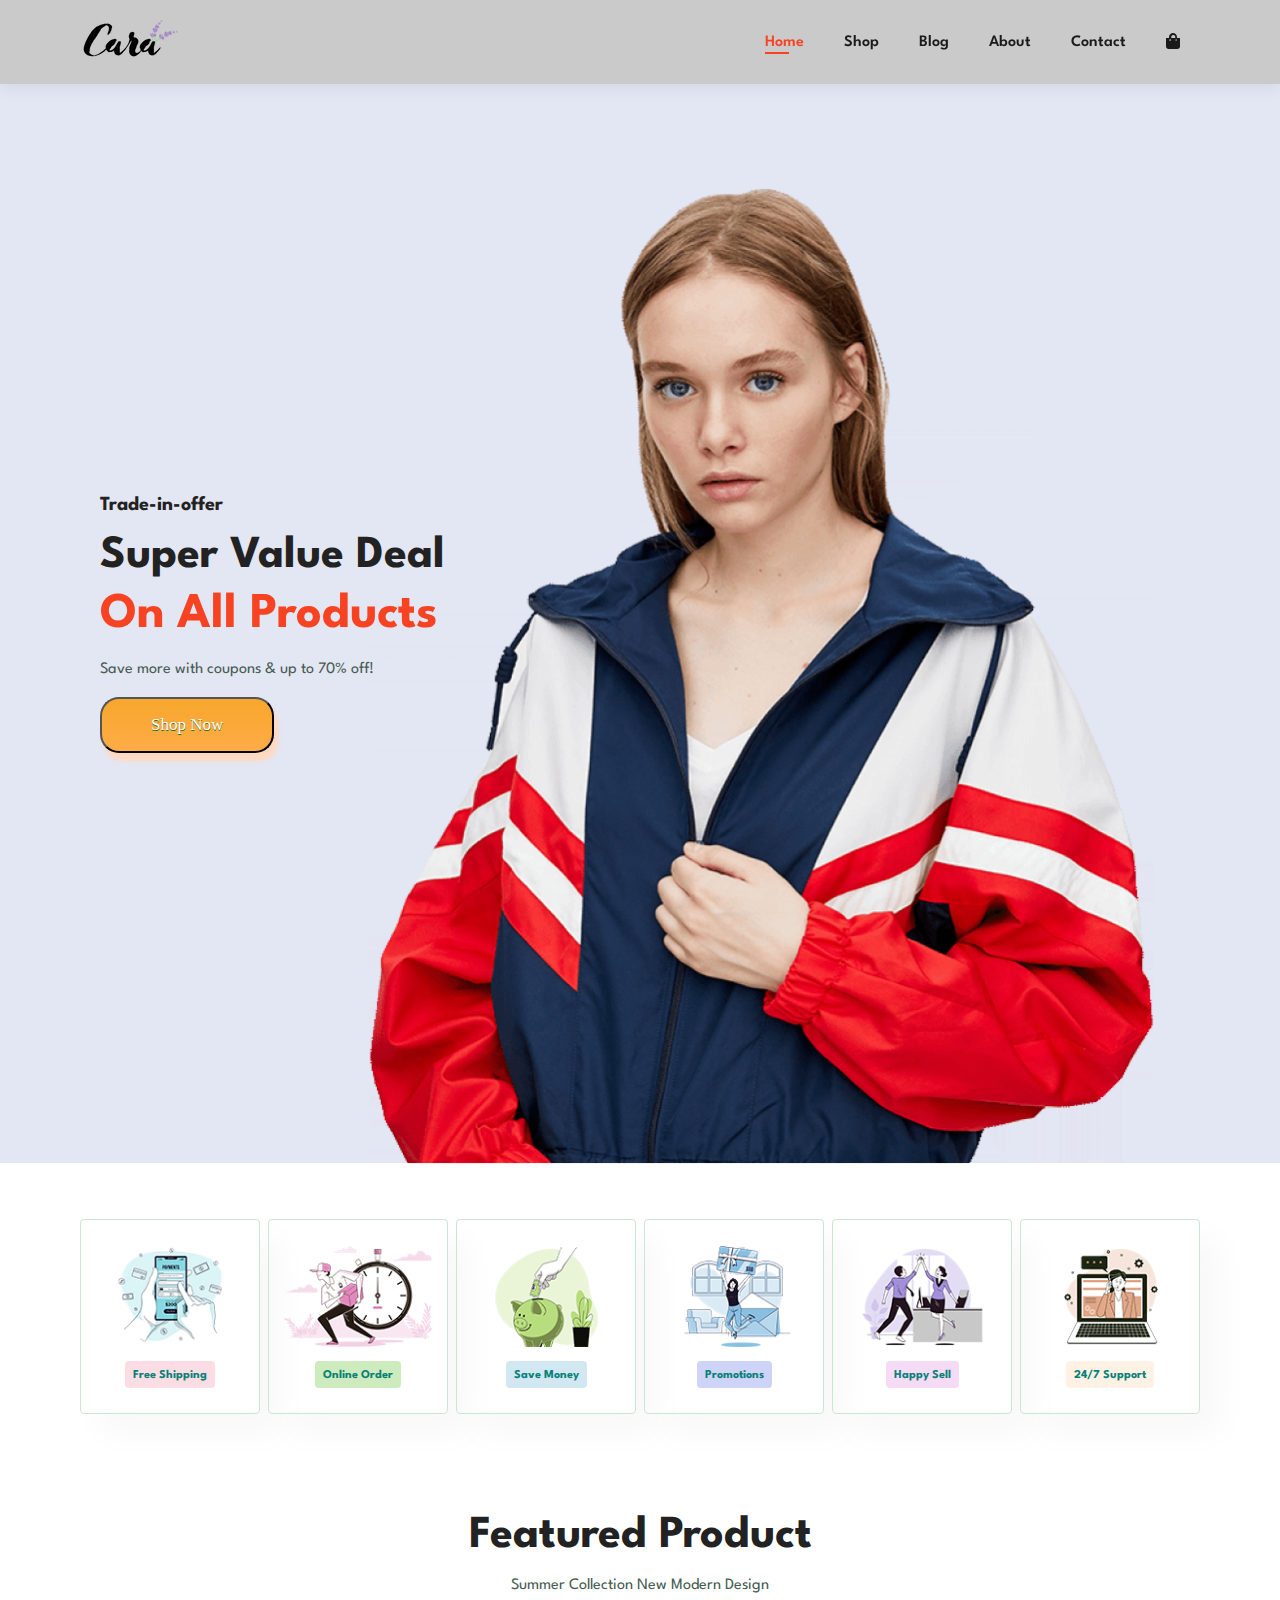
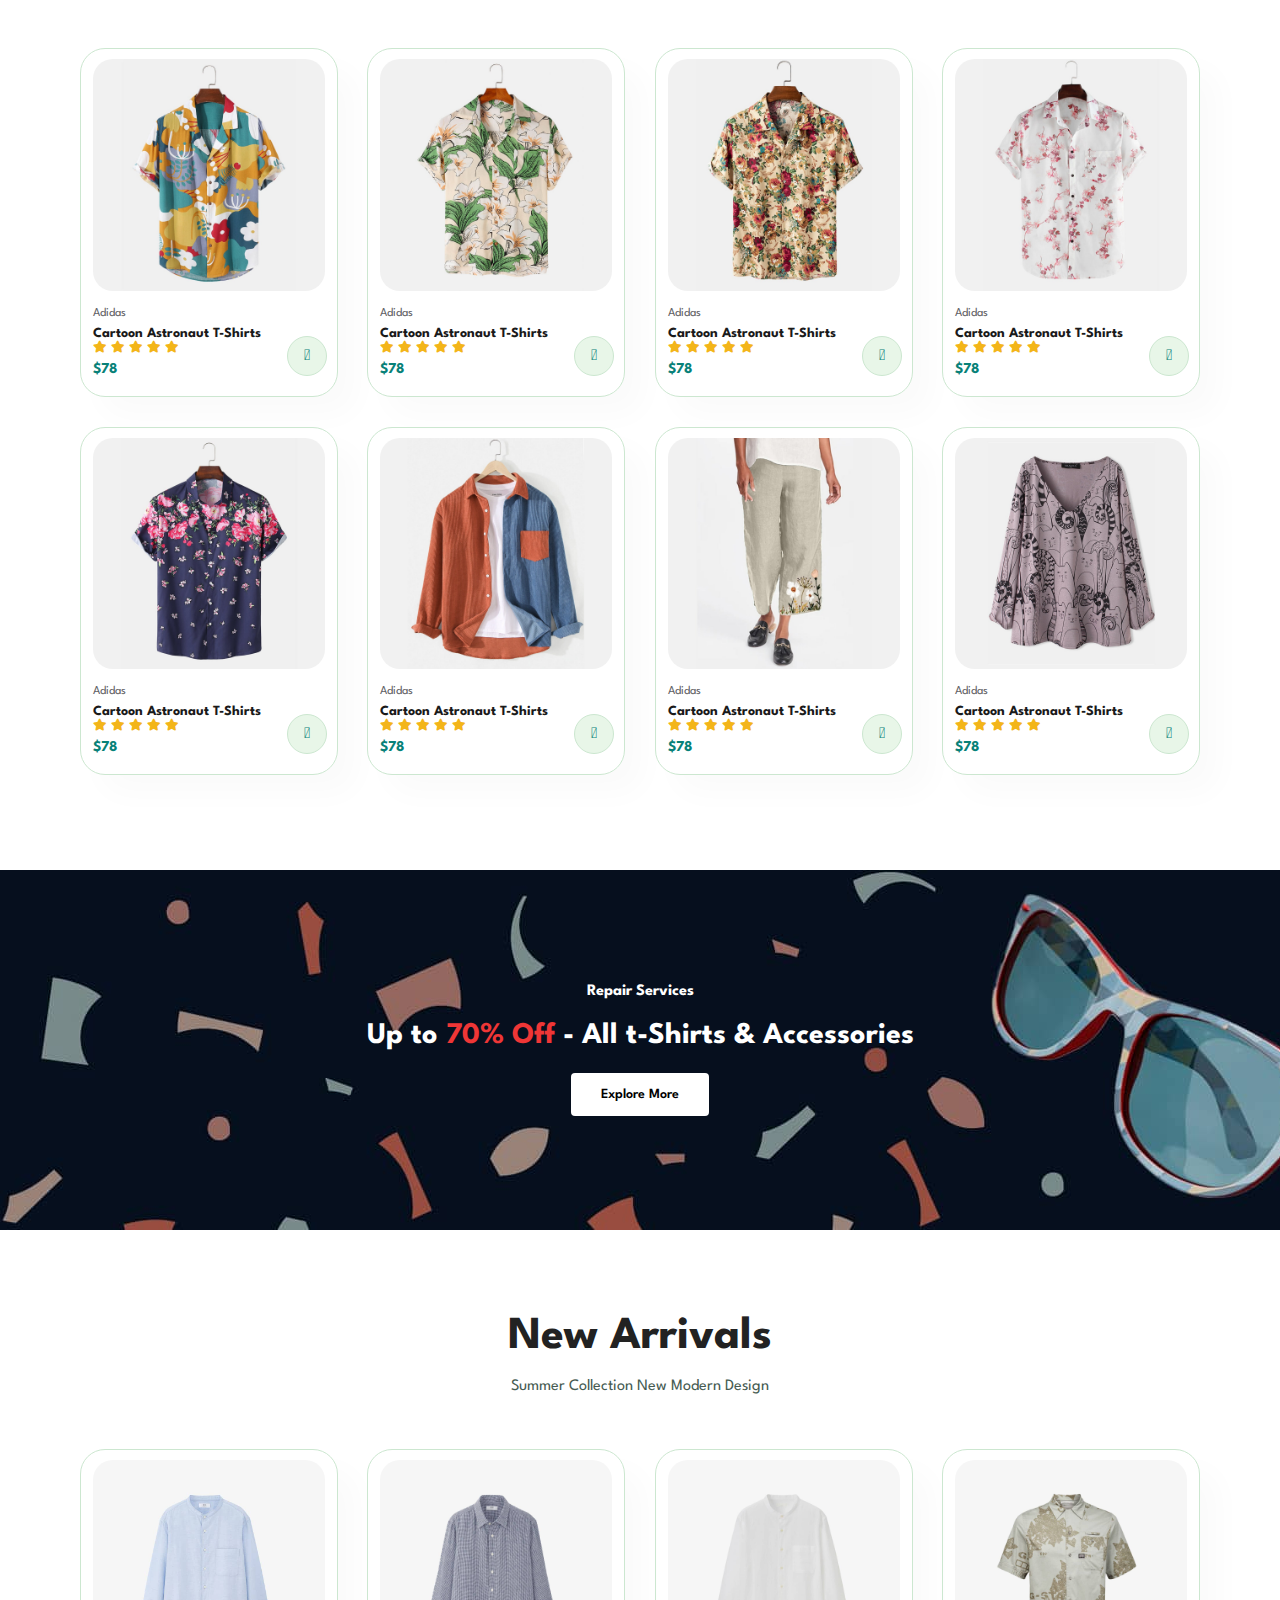
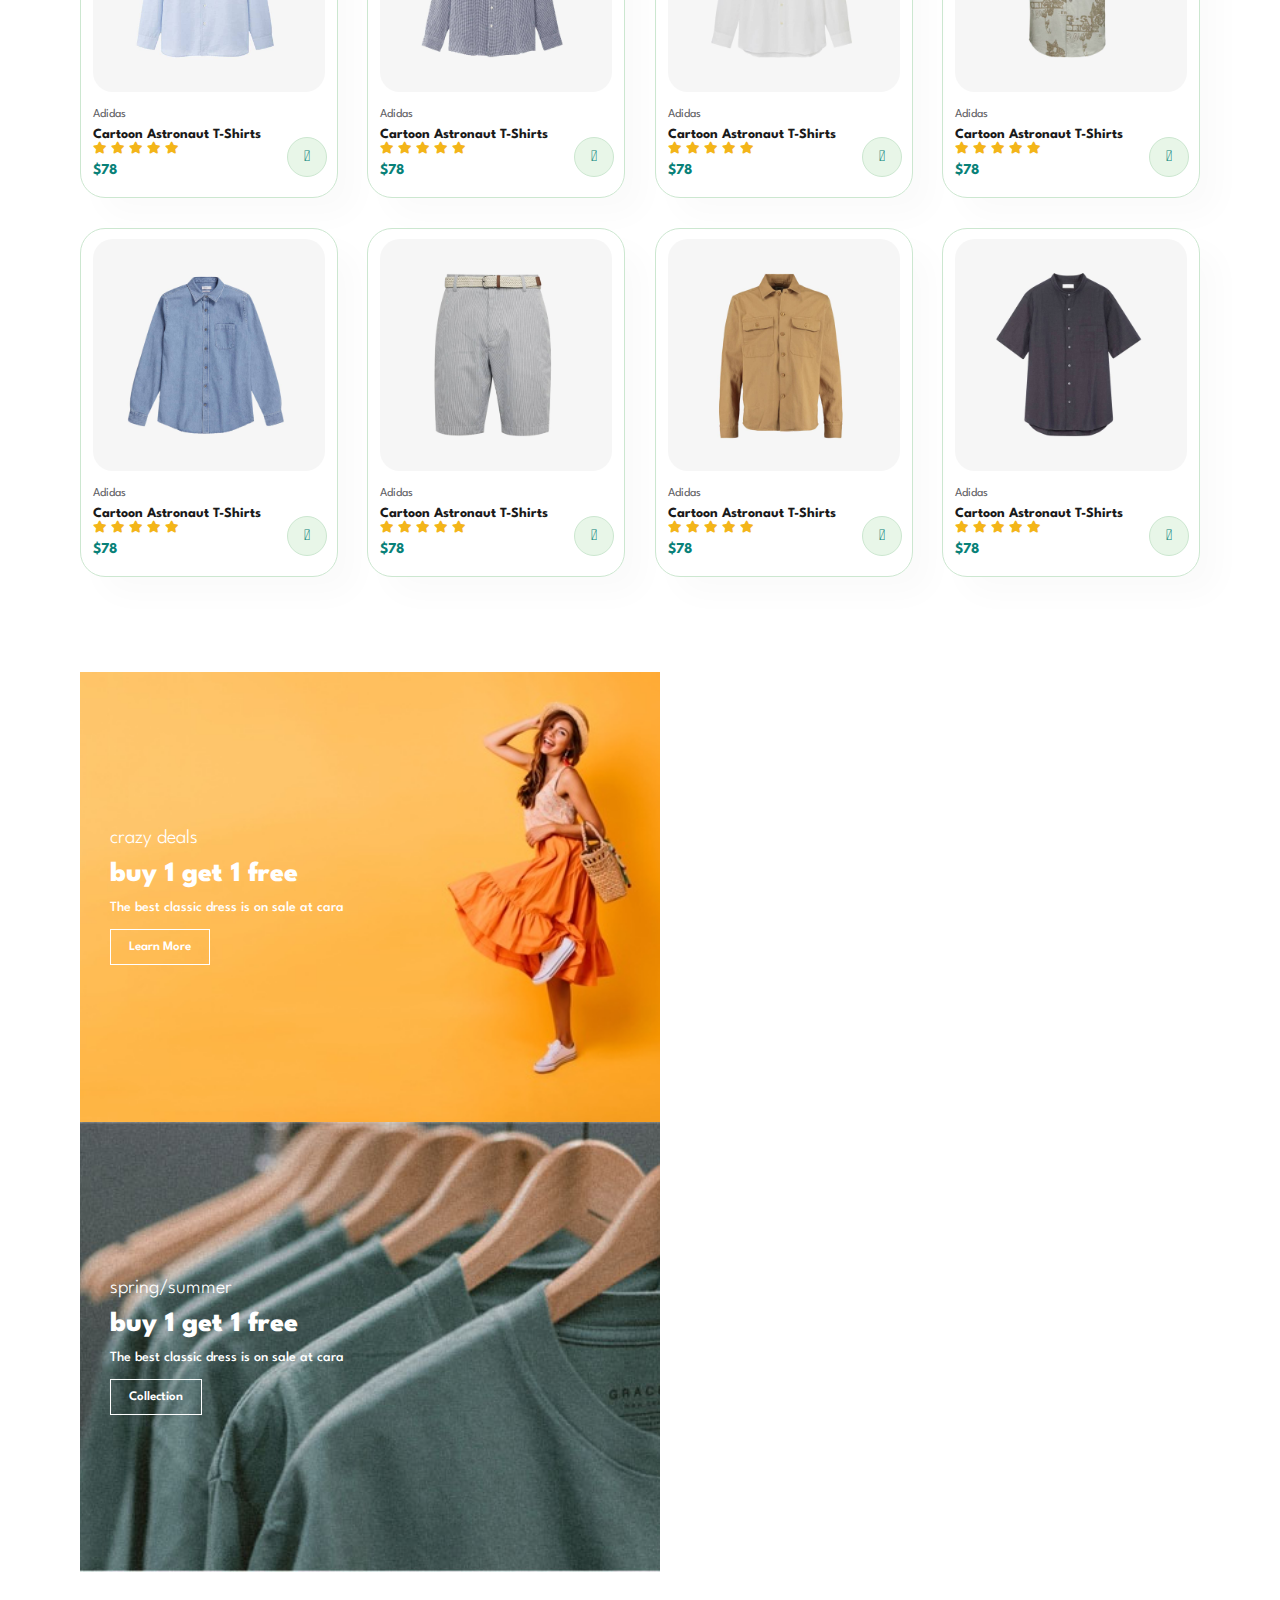
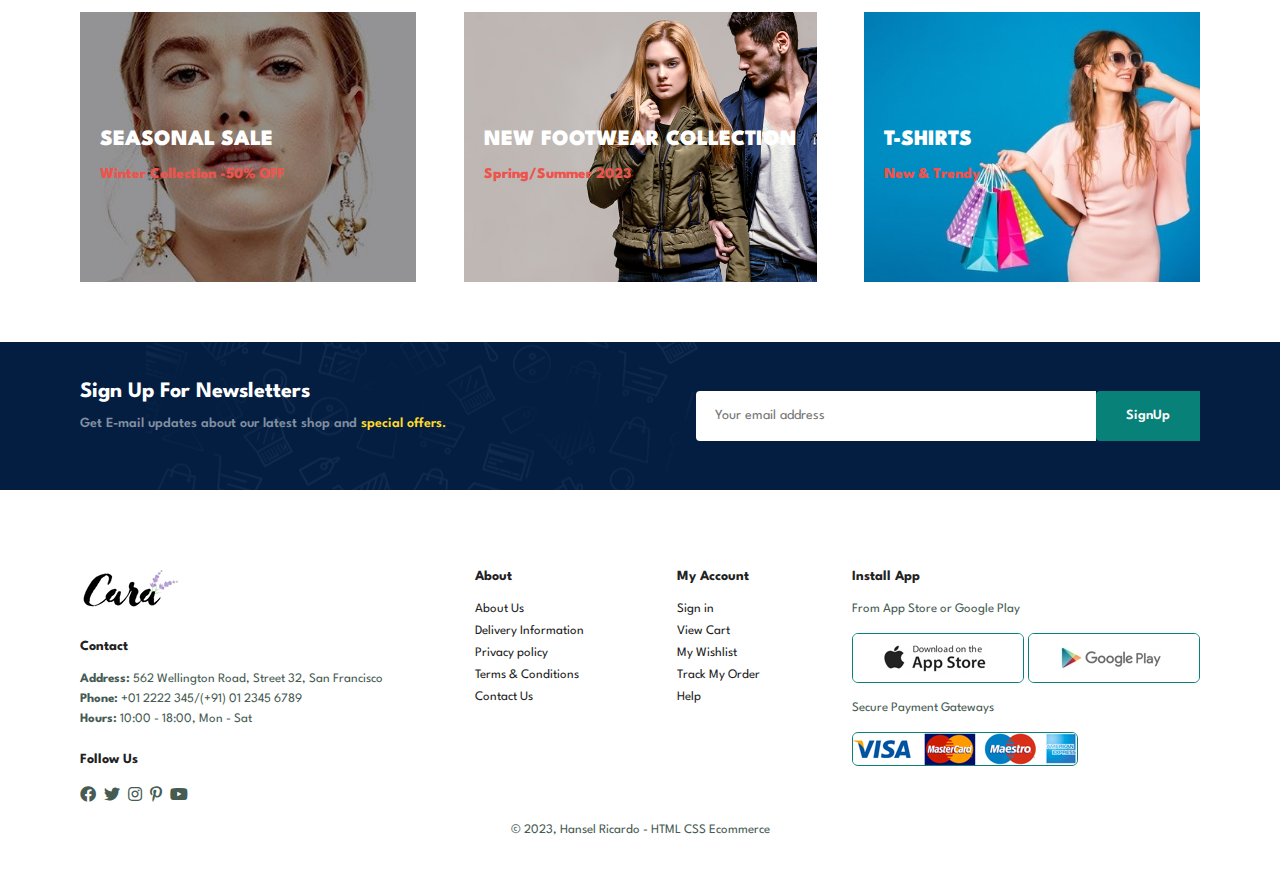
<file: index.html>
<!DOCTYPE html>
<html lang="eng">
    <head>
        <meta charset="UTF-8">
        <meta http-equiv="X-UA-Compatible" content="IE=edge">
        <meta name="viewport" content="width=device-width, initial-scale=1.0">
        <title>Cara</title>
        <link rel="stylesheet" href="https://pro.fontawesome.com/releases/v5.10.0/css/all.css" />
        <link rel="stylesheet" href="style.css">
    </head>
    <body>
        <section id="header">
            <a href="index.html" ><img src="img/logo.png" class="logo" alt=""></a>

            <div>
                <ul id="navbar">
                    <li><a class="active" href="index.html">Home</a></li>
                    <li><a href="shop.html">Shop</a></li>
                    <li><a href="blog.html">Blog</a></li>
                    <li><a href="about.html">About</a></li>
                    <li><a href="contact.html">Contact</a></li>
                    <li id="lg-bag"><a href="cart.html"><i class="fa fa-shopping-bag"></i></a></li>
                    <a href="#" id="close"><i class="far fa-times"></i></a>
                </ul>
            </div>
            <div id="mobile">
                <a href="cart.html"><i class="fa fa-shopping-bag"></i></a>
                <i id="bar" class="fas fa-outdent"></i>
            </div>
        </section>

        <section id="hero">
                <h4>Trade-in-offer</h4>
                <h2>Super Value Deal</h2>
                <h1>On All Products</h1>
                <p>Save more with coupons & up to 70% off!</p>
                <button class="shopnow">Shop Now</button>
        </section>

        <section id="feature" class="section-p1">
            <div class="fe-box">
                <img src="img/features/f1.png">
                <h6>Free Shipping</h6>
            </div>
            <div class="fe-box">
                <img src="img/features/f2.png">
                <h6>Online Order</h6>
            </div>
            <div class="fe-box">
                <img src="img/features/f3.png">
                <h6>Save Money</h6>
            </div>
            <div class="fe-box">
                <img src="img/features/f4.png">
                <h6>Promotions</h6>
            </div>
            <div class="fe-box">
                <img src="img/features/f5.png">
                <h6>Happy Sell</h6>
            </div>
            <div class="fe-box">
                <img src="img/features/f6.png">
                <h6>24/7 Support</h6>
            </div>
        </section>

        <section id="product1" class="section-p1">
            <h2>Featured Product</h2>
            <p>Summer Collection New Modern Design</p>
            <div class="pro-container">
                <div class="pro">
                    <img src="img/products/f1.jpg">
                    <div class="des">
                        <span>Adidas</span>
                        <h5>Cartoon Astronaut T-Shirts</h5>
                        <div class="star">
                            <i class="fa fa-star"></i>
                            <i class="fa fa-star"></i>
                            <i class="fa fa-star"></i>
                            <i class="fa fa-star"></i>
                            <i class="fa fa-star"></i>
                        </div>
                        <h4>$78</h4>
                    </div>
                    <a href="#"><i class="fal fa-shopping-cart cart"></i></a>
                </div>
                <div class="pro">
                    <img src="img/products/f2.jpg">
                    <div class="des">
                        <span>Adidas</span>
                        <h5>Cartoon Astronaut T-Shirts</h5>
                        <div class="star">
                            <i class="fa fa-star"></i>
                            <i class="fa fa-star"></i>
                            <i class="fa fa-star"></i>
                            <i class="fa fa-star"></i>
                            <i class="fa fa-star"></i>
                        </div>
                        <h4>$78</h4>
                    </div>
                    <a href="#"><i class="fal fa-shopping-cart cart"></i></a>
                </div>
                <div class="pro">
                    <img src="img/products/f3.jpg">
                    <div class="des">
                        <span>Adidas</span>
                        <h5>Cartoon Astronaut T-Shirts</h5>
                        <div class="star">
                            <i class="fa fa-star"></i>
                            <i class="fa fa-star"></i>
                            <i class="fa fa-star"></i>
                            <i class="fa fa-star"></i>
                            <i class="fa fa-star"></i>
                        </div>
                        <h4>$78</h4>
                    </div>
                    <a href="#"><i class="fal fa-shopping-cart cart"></i></a>
                </div>
                <div class="pro">
                    <img src="img/products/f4.jpg">
                    <div class="des">
                        <span>Adidas</span>
                        <h5>Cartoon Astronaut T-Shirts</h5>
                        <div class="star">
                            <i class="fa fa-star"></i>
                            <i class="fa fa-star"></i>
                            <i class="fa fa-star"></i>
                            <i class="fa fa-star"></i>
                            <i class="fa fa-star"></i>
                        </div>
                        <h4>$78</h4>
                    </div>
                    <a href="#"><i class="fal fa-shopping-cart cart"></i></a>
                </div>
                <div class="pro">
                    <img src="img/products/f5.jpg">
                    <div class="des">
                        <span>Adidas</span>
                        <h5>Cartoon Astronaut T-Shirts</h5>
                        <div class="star">
                            <i class="fa fa-star"></i>
                            <i class="fa fa-star"></i>
                            <i class="fa fa-star"></i>
                            <i class="fa fa-star"></i>
                            <i class="fa fa-star"></i>
                        </div>
                        <h4>$78</h4>
                    </div>
                    <a href="#"><i class="fal fa-shopping-cart cart"></i></a>
                </div>
                <div class="pro">
                    <img src="img/products/f6.jpg">
                    <div class="des">
                        <span>Adidas</span>
                        <h5>Cartoon Astronaut T-Shirts</h5>
                        <div class="star">
                            <i class="fa fa-star"></i>
                            <i class="fa fa-star"></i>
                            <i class="fa fa-star"></i>
                            <i class="fa fa-star"></i>
                            <i class="fa fa-star"></i>
                        </div>
                        <h4>$78</h4>
                    </div>
                    <a href="#"><i class="fal fa-shopping-cart cart"></i></a>
                </div>
                <div class="pro">
                    <img src="img/products/f7.jpg">
                    <div class="des">
                        <span>Adidas</span>
                        <h5>Cartoon Astronaut T-Shirts</h5>
                        <div class="star">
                            <i class="fa fa-star"></i>
                            <i class="fa fa-star"></i>
                            <i class="fa fa-star"></i>
                            <i class="fa fa-star"></i>
                            <i class="fa fa-star"></i>
                        </div>
                        <h4>$78</h4>
                    </div>
                    <a href="#"><i class="fal fa-shopping-cart cart"></i></a>
                </div>
                <div class="pro">
                    <img src="img/products/f8.jpg">
                    <div class="des">
                        <span>Adidas</span>
                        <h5>Cartoon Astronaut T-Shirts</h5>
                        <div class="star">
                            <i class="fa fa-star"></i>
                            <i class="fa fa-star"></i>
                            <i class="fa fa-star"></i>
                            <i class="fa fa-star"></i>
                            <i class="fa fa-star"></i>
                        </div>
                        <h4>$78</h4>
                    </div>
                    <a href="#"><i class="fal fa-shopping-cart cart"></i></a>
                </div>
            </div>
        </section>

        <section id="banner" class="section-m1">
            <h4>Repair Services</h4>
            <h2>Up to <span>70% Off</span> - All t-Shirts & Accessories</h2>
            <button class="normal
            ">Explore More</button>
        </section>

        <section id="product1" class="section-p1">
            <h2>New Arrivals</h2>
            <p>Summer Collection New Modern Design</p>
            <div class="pro-container">
                <div class="pro">
                    <img src="img/products/n1.jpg">
                    <div class="des">
                        <span>Adidas</span>
                        <h5>Cartoon Astronaut T-Shirts</h5>
                        <div class="star">
                            <i class="fa fa-star"></i>
                            <i class="fa fa-star"></i>
                            <i class="fa fa-star"></i>
                            <i class="fa fa-star"></i>
                            <i class="fa fa-star"></i>
                        </div>
                        <h4>$78</h4>
                    </div>
                    <a href="#"><i class="fal fa-shopping-cart cart"></i></a>
                </div>
                <div class="pro">
                    <img src="img/products/n2.jpg">
                    <div class="des">
                        <span>Adidas</span>
                        <h5>Cartoon Astronaut T-Shirts</h5>
                        <div class="star">
                            <i class="fa fa-star"></i>
                            <i class="fa fa-star"></i>
                            <i class="fa fa-star"></i>
                            <i class="fa fa-star"></i>
                            <i class="fa fa-star"></i>
                        </div>
                        <h4>$78</h4>
                    </div>
                    <a href="#"><i class="fal fa-shopping-cart cart"></i></a>
                </div>
                <div class="pro">
                    <img src="img/products/n3.jpg">
                    <div class="des">
                        <span>Adidas</span>
                        <h5>Cartoon Astronaut T-Shirts</h5>
                        <div class="star">
                            <i class="fa fa-star"></i>
                            <i class="fa fa-star"></i>
                            <i class="fa fa-star"></i>
                            <i class="fa fa-star"></i>
                            <i class="fa fa-star"></i>
                        </div>
                        <h4>$78</h4>
                    </div>
                    <a href="#"><i class="fal fa-shopping-cart cart"></i></a>
                </div>
                <div class="pro">
                    <img src="img/products/n4.jpg">
                    <div class="des">
                        <span>Adidas</span>
                        <h5>Cartoon Astronaut T-Shirts</h5>
                        <div class="star">
                            <i class="fa fa-star"></i>
                            <i class="fa fa-star"></i>
                            <i class="fa fa-star"></i>
                            <i class="fa fa-star"></i>
                            <i class="fa fa-star"></i>
                        </div>
                        <h4>$78</h4>
                    </div>
                    <a href="#"><i class="fal fa-shopping-cart cart"></i></a>
                </div>
                <div class="pro">
                    <img src="img/products/n5.jpg">
                    <div class="des">
                        <span>Adidas</span>
                        <h5>Cartoon Astronaut T-Shirts</h5>
                        <div class="star">
                            <i class="fa fa-star"></i>
                            <i class="fa fa-star"></i>
                            <i class="fa fa-star"></i>
                            <i class="fa fa-star"></i>
                            <i class="fa fa-star"></i>
                        </div>
                        <h4>$78</h4>
                    </div>
                    <a href="#"><i class="fal fa-shopping-cart cart"></i></a>
                </div>
                <div class="pro">
                    <img src="img/products/n6.jpg">
                    <div class="des">
                        <span>Adidas</span>
                        <h5>Cartoon Astronaut T-Shirts</h5>
                        <div class="star">
                            <i class="fa fa-star"></i>
                            <i class="fa fa-star"></i>
                            <i class="fa fa-star"></i>
                            <i class="fa fa-star"></i>
                            <i class="fa fa-star"></i>
                        </div>
                        <h4>$78</h4>
                    </div>
                    <a href="#"><i class="fal fa-shopping-cart cart"></i></a>
                </div>
                <div class="pro">
                    <img src="img/products/n7.jpg">
                    <div class="des">
                        <span>Adidas</span>
                        <h5>Cartoon Astronaut T-Shirts</h5>
                        <div class="star">
                            <i class="fa fa-star"></i>
                            <i class="fa fa-star"></i>
                            <i class="fa fa-star"></i>
                            <i class="fa fa-star"></i>
                            <i class="fa fa-star"></i>
                        </div>
                        <h4>$78</h4>
                    </div>
                    <a href="#"><i class="fal fa-shopping-cart cart"></i></a>
                </div>
                <div class="pro">
                    <img src="img/products/n8.jpg">
                    <div class="des">
                        <span>Adidas</span>
                        <h5>Cartoon Astronaut T-Shirts</h5>
                        <div class="star">
                            <i class="fa fa-star"></i>
                            <i class="fa fa-star"></i>
                            <i class="fa fa-star"></i>
                            <i class="fa fa-star"></i>
                            <i class="fa fa-star"></i>
                        </div>
                        <h4>$78</h4>
                    </div>
                    <a href="#"><i class="fal fa-shopping-cart cart"></i></a>
                </div>
            </div>
        </section>

        <section id="sm-banner" class="section-p1">
            <div class="banner-box">
                <h4>crazy deals</h4>
                <h2>buy 1 get 1 free</h2>
                <span>The best classic dress is on sale at cara</span>
                <button class="white">Learn More</button>
            </div>
            <div class="banner-box banner-box2" >
                <h4>spring/summer</h4>
                <h2>buy 1 get 1 free</h2>
                <span>The best classic dress is on sale at cara</span>
                <button class="white">Collection</button>
            </div>
        </section>

        <section id="banner3">
            <div class="banner-box" >
                <h2>SEASONAL SALE</h2>
                <h3>Winter Collection -50% OFF</h3>
            </div>
            <div class="banner-box banner-box2" >
                <h2>NEW FOOTWEAR COLLECTION</h2>
                <h3>Spring/Summer 2023</h3>
            </div>
            <div class="banner-box banner-box3" >
                <h2>T-SHIRTS</h2>
                <h3>New & Trendy</h3>
            </div>
        </section>

        <section id="newsletter" class="section-p1 section-m1">
            <div class="newstext">
                <h4>Sign Up For Newsletters</h4>
                <p>Get E-mail updates about our latest shop and <span>special offers.</span></p>
            </div>
            <div class="form">
                <input type="text" placeholder="Your email address">
                <button class="normal">SignUp</button>
            </div>
        </section>

        <footer class="section-p1">
            <div class="col">
                <img class="logo" src="img/logo.png" alt="">
                <h4>Contact</h4>
                <p><strong>Address: </strong>562 Wellington Road, Street 32, San Francisco</p>
                <p><strong>Phone: </strong>+01 2222 345/(+91) 01 2345 6789</p>
                <p><strong>Hours: </strong>10:00 - 18:00, Mon - Sat</p>
                <div class="follow">
                    <h4>Follow Us</h4>
                    <div class="icon">
                        <i class="fab fa-facebook"></i>
                        <i class="fab fa-twitter"></i>
                        <i class="fab fa-instagram"></i>
                        <i class="fab fa-pinterest-p"></i>
                        <i class="fab fa-youtube"></i>
                    </div>
                </div>
            </div>

            <div class="col">
                <h4>About</h4>
                <a href="#">About Us</a>
                <a href="#">Delivery Information</a>
                <a href="#">Privacy policy</a>
                <a href="#">Terms & Conditions</a>
                <a href="#">Contact Us</a>
            </div>

            <div class="col">
                <h4>My Account</h4>
                <a href="#">Sign in</a>
                <a href="#">View Cart</a>
                <a href="#">My Wishlist</a>
                <a href="#">Track My Order</a>
                <a href="#">Help</a>
            </div>

            <div class="col install">
                <h4>Install App</h4>
                <p>From App Store or Google Play</p>
                <div class="row">
                    <img src="img/pay/app.jpg" alt="">
                    <img src="img/pay/play.jpg" alt="">
                    <p>Secure Payment Gateways</p>
                    <img src="img/pay/pay.png" alt="">
                </div>
            </div>

            <div class="copyright">
                <p>© 2023, Hansel Ricardo - HTML CSS Ecommerce</p>
            </div>
        </footer>

    </body>
    <script src="script.js"></script>
</html>
</file>
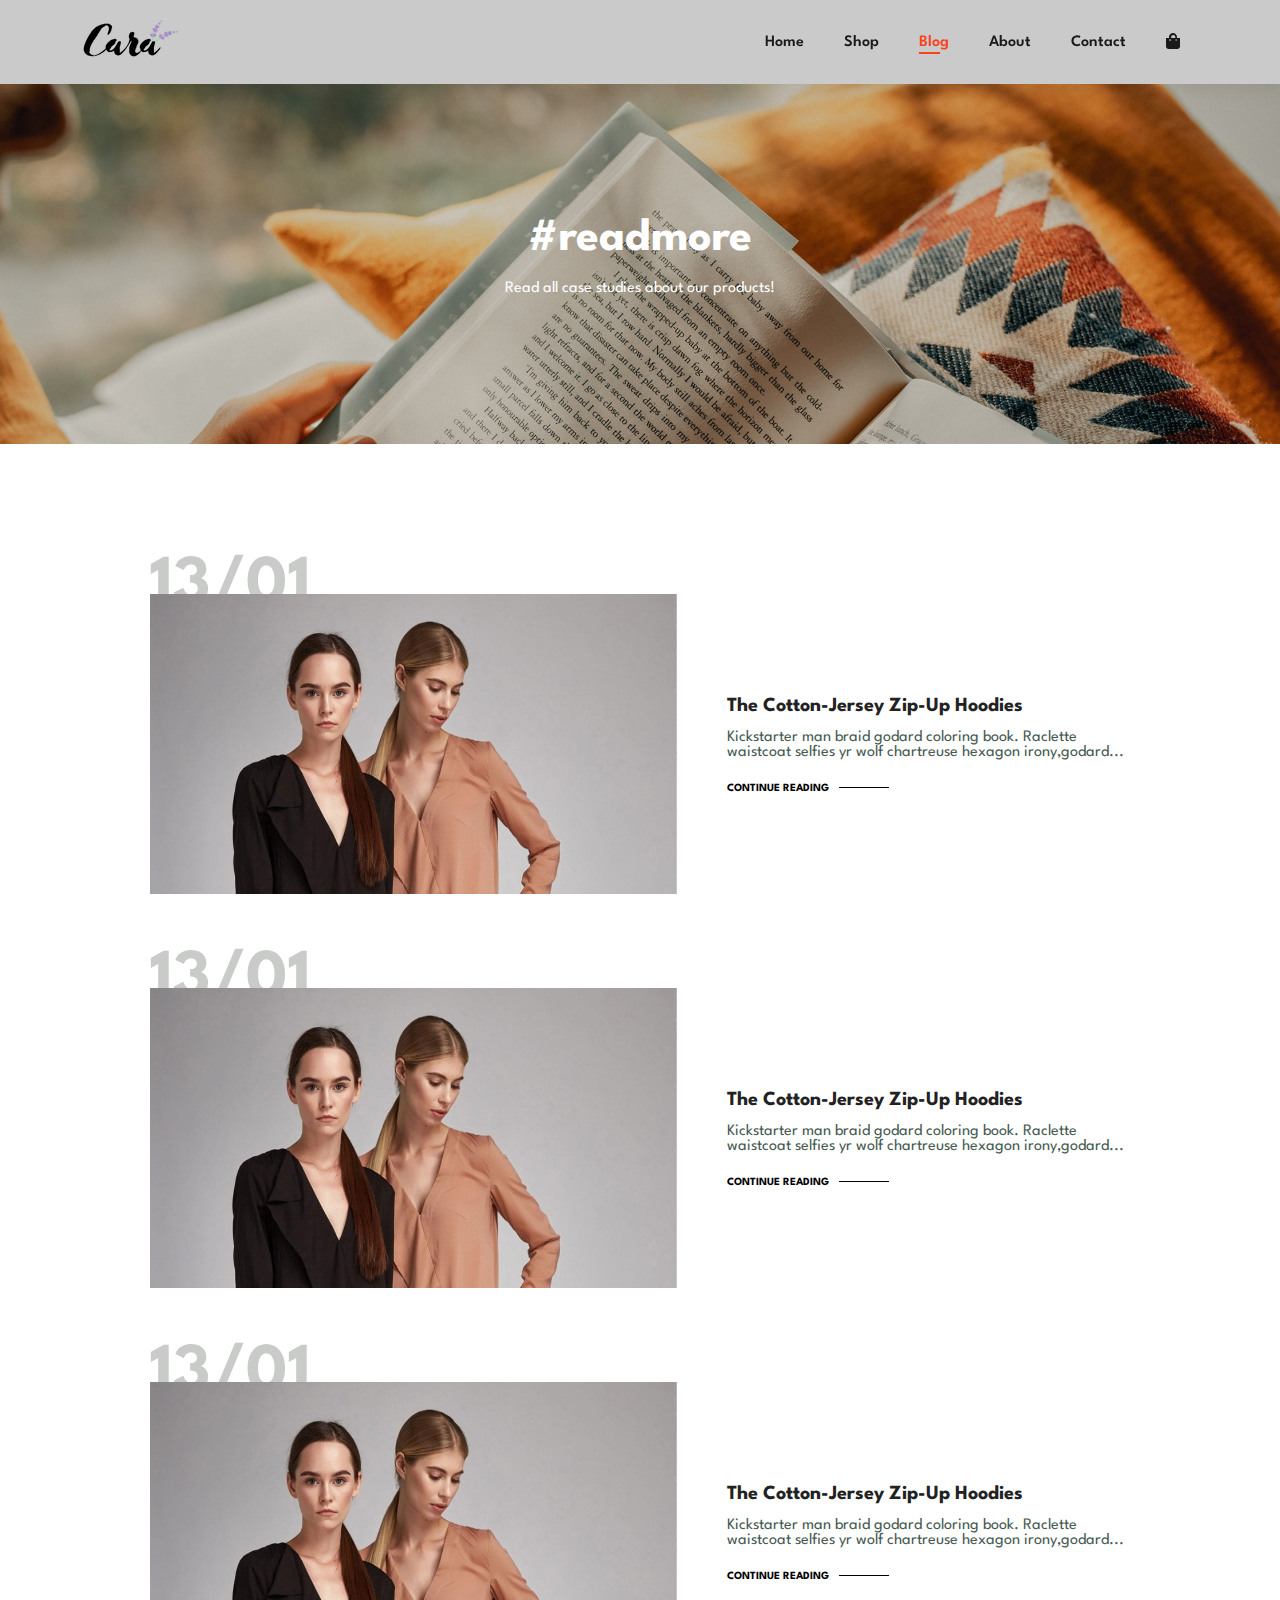
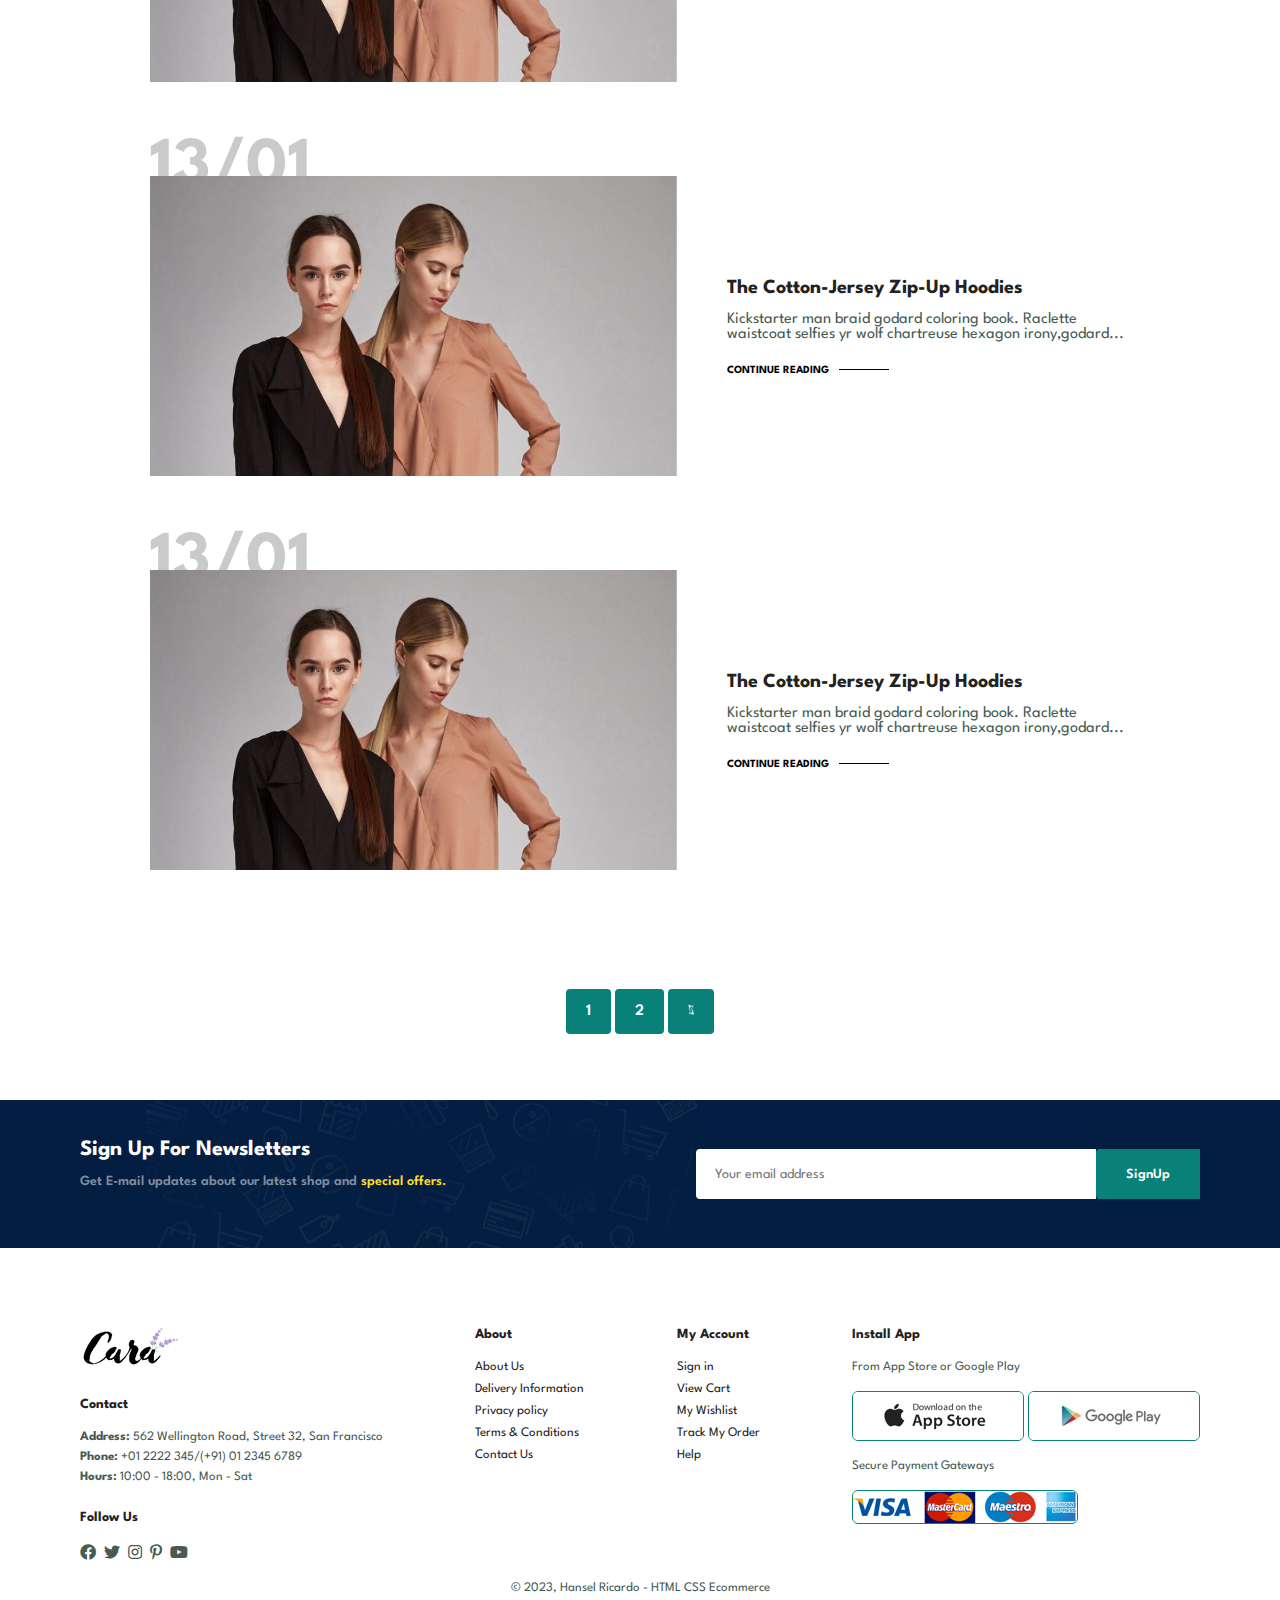
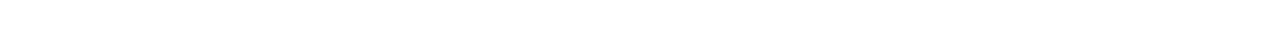
<file: blog.html>
<!DOCTYPE html>
<html lang="eng">
    <head>
        <meta charset="UTF-8">
        <meta http-equiv="X-UA-Compatible" content="IE=edge">
        <meta name="viewport" content="width=device-width, initial-scale=1.0">
        <title>Cara</title>
        <link rel="stylesheet" href="https://pro.fontawesome.com/releases/v5.10.0/css/all.css" />
        <link rel="stylesheet" href="style.css">
    </head>
    <body>

        <section id="header">
            <a href="index.html"><img src="img/logo.png" class="logo" alt=""></a>

            <div>
                <ul id="navbar">
                    <li><a href="index.html">Home</a></li>
                    <li><a href="shop.html">Shop</a></li>
                    <li><a class="active" href="blog.html">Blog</a></li>
                    <li><a href="about.html">About</a></li>
                    <li><a href="contact.html">Contact</a></li>
                    <li id="lg-bag"><a href="cart.html"><i class="fa fa-shopping-bag"></i></a></li>
                    <a href="#" id="close"><i class="far fa-times"></i></a>
                </ul>
            </div>
            <div id="mobile">
                <a href="cart.html"><i class="fa fa-shopping-bag"></i></a>
                <i id="bar" class="fas fa-outdent"></i>
            </div>
        </section>

        <section id="page-header" class="blog-header">
                <h2>#readmore</h2>
                <p>Read all case studies about our products! </p>
        </section>

        <section id="blog">
            <div class="blog-box">
                <div class="blog-image">
                    <img src="img/blog/b2.jpg" alt="">
                </div>
                <div class="blog-details">
                    <h4>The Cotton-Jersey Zip-Up Hoodies</h4>
                    <p>Kickstarter man braid godard coloring book. Raclette waistcoat selfies yr wolf chartreuse hexagon irony,godard...</p>
                    <a href="#">CONTINUE READING</a>
                </div>
                <h1>13/01</h1>
            </div>
            <div class="blog-box">
                <div class="blog-image">
                    <img src="img/blog/b2.jpg" alt="">
                </div>
                <div class="blog-details">
                    <h4>The Cotton-Jersey Zip-Up Hoodies</h4>
                    <p>Kickstarter man braid godard coloring book. Raclette waistcoat selfies yr wolf chartreuse hexagon irony,godard...</p>
                    <a href="#">CONTINUE READING</a>
                </div>
                <h1>13/01</h1>
            </div>
            <div class="blog-box">
                <div class="blog-image">
                    <img src="img/blog/b2.jpg" alt="">
                </div>
                <div class="blog-details">
                    <h4>The Cotton-Jersey Zip-Up Hoodies</h4>
                    <p>Kickstarter man braid godard coloring book. Raclette waistcoat selfies yr wolf chartreuse hexagon irony,godard...</p>
                    <a href="#">CONTINUE READING</a>
                </div>
                <h1>13/01</h1>
            </div>
            <div class="blog-box">
                <div class="blog-image">
                    <img src="img/blog/b2.jpg" alt="">
                </div>
                <div class="blog-details">
                    <h4>The Cotton-Jersey Zip-Up Hoodies</h4>
                    <p>Kickstarter man braid godard coloring book. Raclette waistcoat selfies yr wolf chartreuse hexagon irony,godard...</p>
                    <a href="#">CONTINUE READING</a>
                </div>
                <h1>13/01</h1>
            </div>
            <div class="blog-box">
                <div class="blog-image">
                    <img src="img/blog/b2.jpg" alt="">
                </div>
                <div class="blog-details">
                    <h4>The Cotton-Jersey Zip-Up Hoodies</h4>
                    <p>Kickstarter man braid godard coloring book. Raclette waistcoat selfies yr wolf chartreuse hexagon irony,godard...</p>
                    <a href="#">CONTINUE READING</a>
                </div>
                <h1>13/01</h1>
            </div>
        </section>

        <section id="pagination" class="section-p1">
            <a href="#">1</a>
            <a href="#">2</a>
            <a href="#"><i class="fal fa-long-arrow-alt-right"></i></a>
        </section>

        <section id="newsletter" class="section-p1 section-m1">
            <div class="newstext">
                <h4>Sign Up For Newsletters</h4>
                <p>Get E-mail updates about our latest shop and <span>special offers.</span></p>
            </div>
            <div class="form">
                <input type="text" placeholder="Your email address">
                <button class="normal">SignUp</button>
            </div>
        </section>

        <footer class="section-p1">
            <div class="col">
                <img class="logo" src="img/logo.png" alt="">
                <h4>Contact</h4>
                <p><strong>Address: </strong>562 Wellington Road, Street 32, San Francisco</p>
                <p><strong>Phone: </strong>+01 2222 345/(+91) 01 2345 6789</p>
                <p><strong>Hours: </strong>10:00 - 18:00, Mon - Sat</p>
                <div class="follow">
                    <h4>Follow Us</h4>
                    <div class="icon">
                        <i class="fab fa-facebook"></i>
                        <i class="fab fa-twitter"></i>
                        <i class="fab fa-instagram"></i>
                        <i class="fab fa-pinterest-p"></i>
                        <i class="fab fa-youtube"></i>
                    </div>
                </div>
            </div>

            <div class="col">
                <h4>About</h4>
                <a href="#">About Us</a>
                <a href="#">Delivery Information</a>
                <a href="#">Privacy policy</a>
                <a href="#">Terms & Conditions</a>
                <a href="#">Contact Us</a>
            </div>

            <div class="col">
                <h4>My Account</h4>
                <a href="#">Sign in</a>
                <a href="#">View Cart</a>
                <a href="#">My Wishlist</a>
                <a href="#">Track My Order</a>
                <a href="#">Help</a>
            </div>

            <div class="col install">
                <h4>Install App</h4>
                <p>From App Store or Google Play</p>
                <div class="row">
                    <img src="img/pay/app.jpg" alt="">
                    <img src="img/pay/play.jpg" alt="">
                    <p>Secure Payment Gateways</p>
                    <img src="img/pay/pay.png" alt="">
                </div>
            </div>

            <div class="copyright">
                <p>© 2023, Hansel Ricardo - HTML CSS Ecommerce</p>
            </div>
        </footer>

        <script src="script.js"></script>
    </body>
</html>
</file>
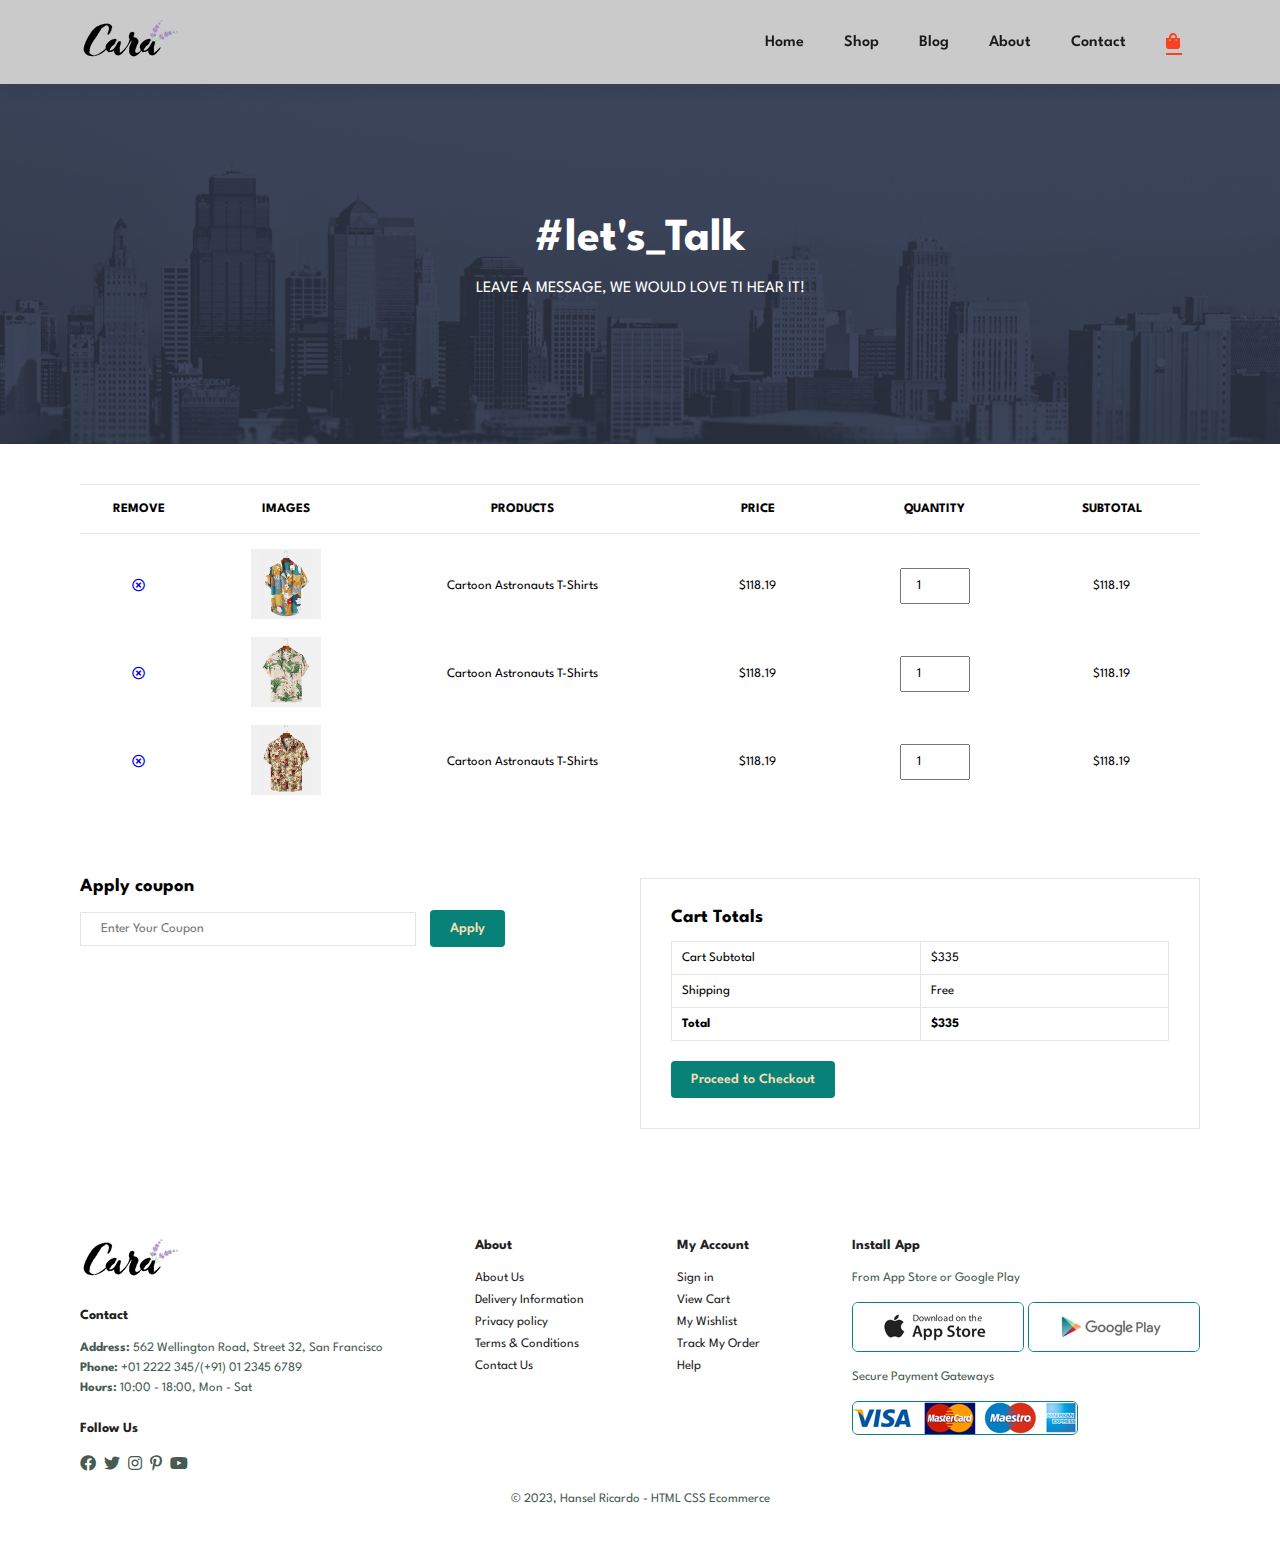
<file: cart.html>
<!DOCTYPE html>
<html lang="eng">
    <head>
        <meta charset="UTF-8">
        <meta http-equiv="X-UA-Compatible" content="IE=edge">
        <meta name="viewport" content="width=device-width, initial-scale=1.0">
        <title>Cara</title>
        <link rel="stylesheet" href="https://pro.fontawesome.com/releases/v5.10.0/css/all.css" />
        <link rel="stylesheet" href="style.css">
    </head>
    <body>

        <section id="header">
            <a href="index.html"><img src="img/logo.png" class="logo" alt=""></a>

            <div>
                <ul id="navbar">
                    <li><a href="index.html">Home</a></li>
                    <li><a href="shop.html">Shop</a></li>
                    <li><a href="blog.html">Blog</a></li>
                    <li><a href="about.html">About</a></li>
                    <li><a href="contact.html">Contact</a></li>
                    <li id="lg-bag"><a href="cart.html" class="active" ><i class="fa fa-shopping-bag"></i></a></li>
                    <a href="#" id="close"><i class="far fa-times"></i></a>
                </ul>
            </div>
            <div id="mobile">
                <a href="cart.html"><i class="fa fa-shopping-bag"></i></a>
                <i id="bar" class="fas fa-outdent"></i>
            </div>
        </section>

        <section id="page-header" class="about-header">
                <h2>#let's_Talk</h2>
                <p>LEAVE A MESSAGE, WE WOULD LOVE TI HEAR IT! </p>
        </section>

        <section id="cart" class="section-p1">
            <table width="100%"">
                <thead>
                    <tr>
                        <td>Remove</td>
                        <td>Images</td>
                        <td>Products</td>
                        <td>Price</td>
                        <td>Quantity</td>
                        <td>Subtotal</td>
                    </tr>
                </thead>
                <tbody>
                    <tr>
                        <td><a href="#"><i class="far fa-times-circle"></i></a></td>
                        <td><img src="img/products/f1.jpg" alt=""></td>
                        <td>Cartoon Astronauts T-Shirts</td>
                        <td>$118.19</td>
                        <td><input type="number" value="1"></td>
                        <td>$118.19</td>
                    </tr>
                    <tr>
                        <td><a href="#"><i class="far fa-times-circle"></i></a></td>
                        <td><img src="img/products/f2.jpg" alt=""></td>
                        <td>Cartoon Astronauts T-Shirts</td>
                        <td>$118.19</td>
                        <td><input type="number" value="1"></td>
                        <td>$118.19</td>
                    </tr>
                    <tr>
                        <td><a href="#"><i class="far fa-times-circle"></i></a></td>
                        <td><img src="img/products/f3.jpg" alt=""></td>
                        <td>Cartoon Astronauts T-Shirts</td>
                        <td>$118.19</td>
                        <td><input type="number" value="1"></td>
                        <td>$118.19</td>
                    </tr>
                </tbody>
            </table>
        </section>

        <section id="cart-add" class="section-p1">
            <div id="coupon">
                <h3>Apply coupon</h3>
                <div>
                    <input type="text" placeholder="Enter Your Coupon">
                    <button class="normal">Apply</button>
                </div>
            </div>
            <div id="subtotal">
                <h3>Cart Totals</h3>
                <table>
                    <tr>
                        <td>Cart Subtotal</td>
                        <td>$335</td>
                    </tr>
                    <tr>
                        <td>Shipping</td>
                        <td>Free</td>
                    </tr>
                    <tr>
                        <td><strong>Total</strong></td>
                        <td><strong>$335</strong></td>
                    </tr>
                </table>
                <button class="normal">Proceed to Checkout</button>
            </div>
        </section>
        
        <footer class="section-p1">
            <div class="col">
                <img class="logo" src="img/logo.png" alt="">
                <h4>Contact</h4>
                <p><strong>Address: </strong>562 Wellington Road, Street 32, San Francisco</p>
                <p><strong>Phone: </strong>+01 2222 345/(+91) 01 2345 6789</p>
                <p><strong>Hours: </strong>10:00 - 18:00, Mon - Sat</p>
                <div class="follow">
                    <h4>Follow Us</h4>
                    <div class="icon">
                        <i class="fab fa-facebook"></i>
                        <i class="fab fa-twitter"></i>
                        <i class="fab fa-instagram"></i>
                        <i class="fab fa-pinterest-p"></i>
                        <i class="fab fa-youtube"></i>
                    </div>
                </div>
            </div>

            <div class="col">
                <h4>About</h4>
                <a href="#">About Us</a>
                <a href="#">Delivery Information</a>
                <a href="#">Privacy policy</a>
                <a href="#">Terms & Conditions</a>
                <a href="#">Contact Us</a>
            </div>

            <div class="col">
                <h4>My Account</h4>
                <a href="#">Sign in</a>
                <a href="#">View Cart</a>
                <a href="#">My Wishlist</a>
                <a href="#">Track My Order</a>
                <a href="#">Help</a>
            </div>

            <div class="col install">
                <h4>Install App</h4>
                <p>From App Store or Google Play</p>
                <div class="row">
                    <img src="img/pay/app.jpg" alt="">
                    <img src="img/pay/play.jpg" alt="">
                    <p>Secure Payment Gateways</p>
                    <img src="img/pay/pay.png" alt="">
                </div>
            </div>

            <div class="copyright">
                <p>© 2023, Hansel Ricardo - HTML CSS Ecommerce</p>
            </div>
        </footer>

        <script src="script.js"></script>
    </body>
</html>
</file>
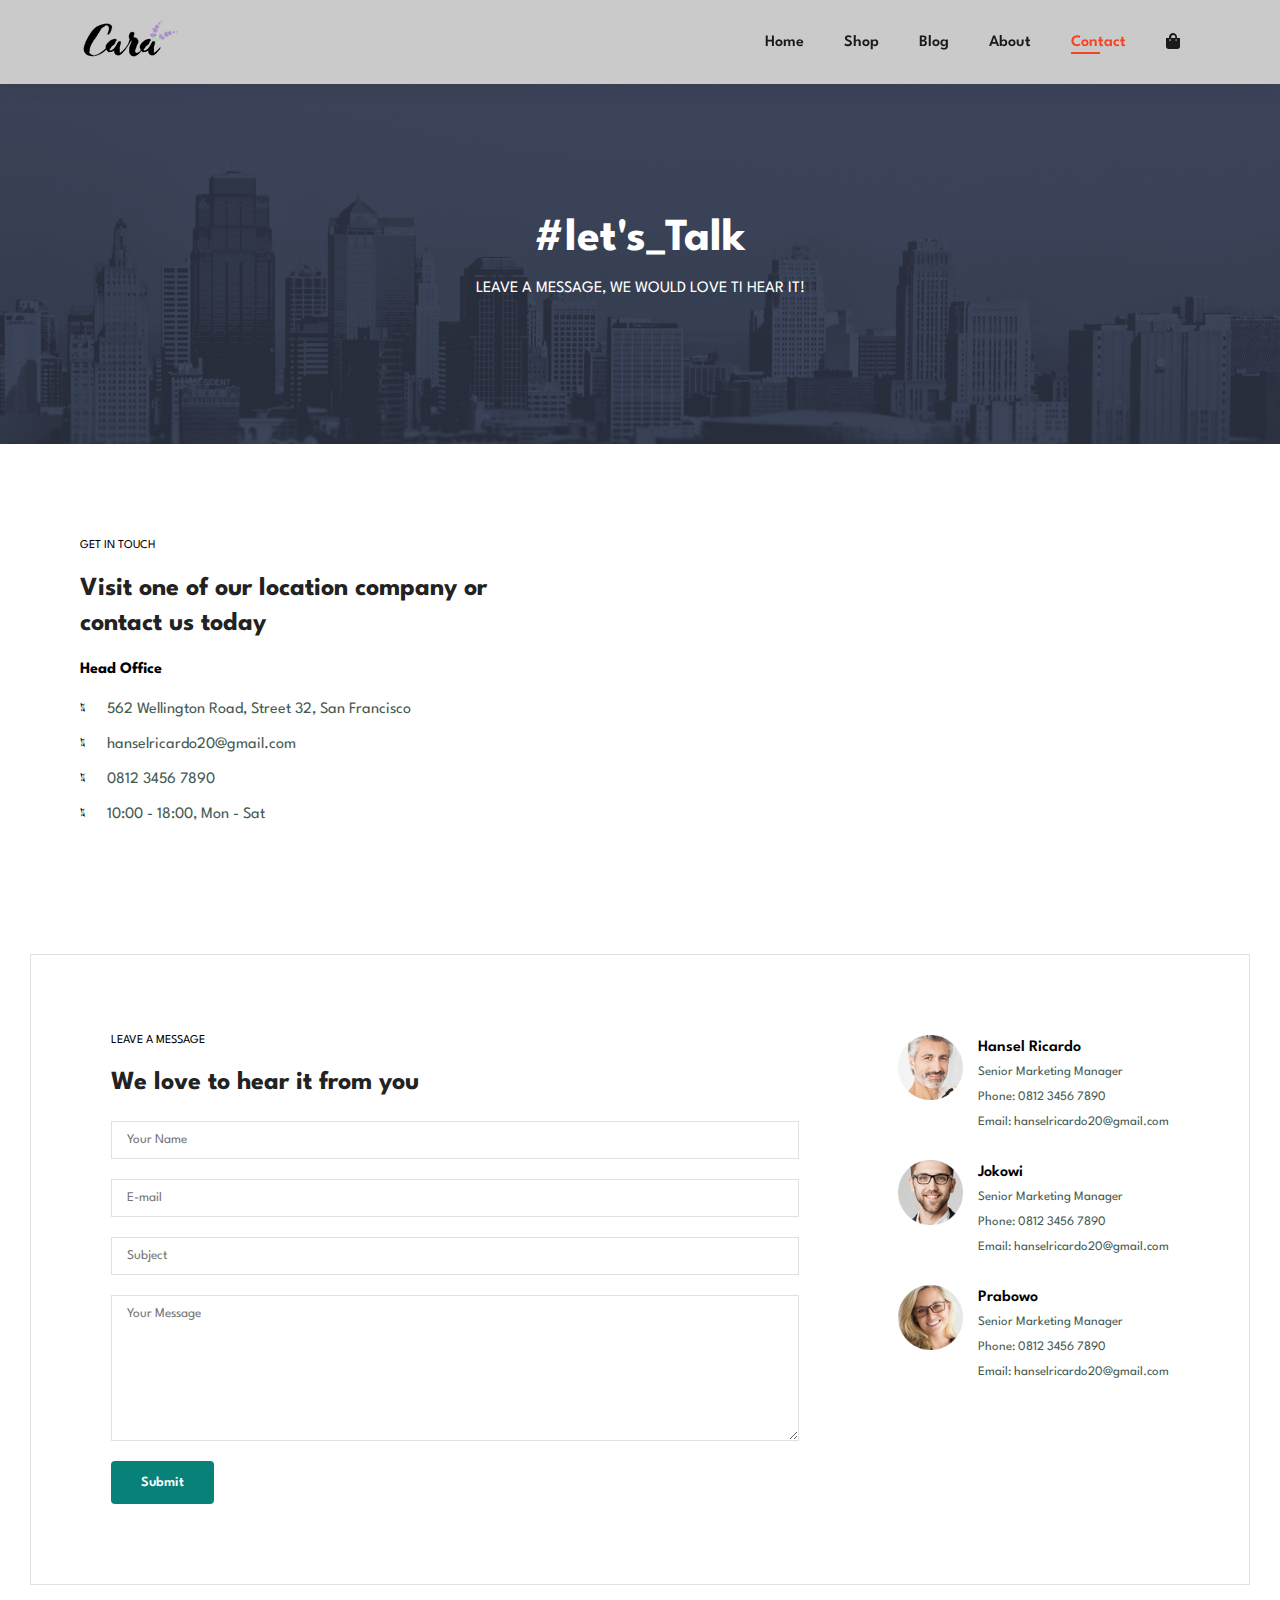
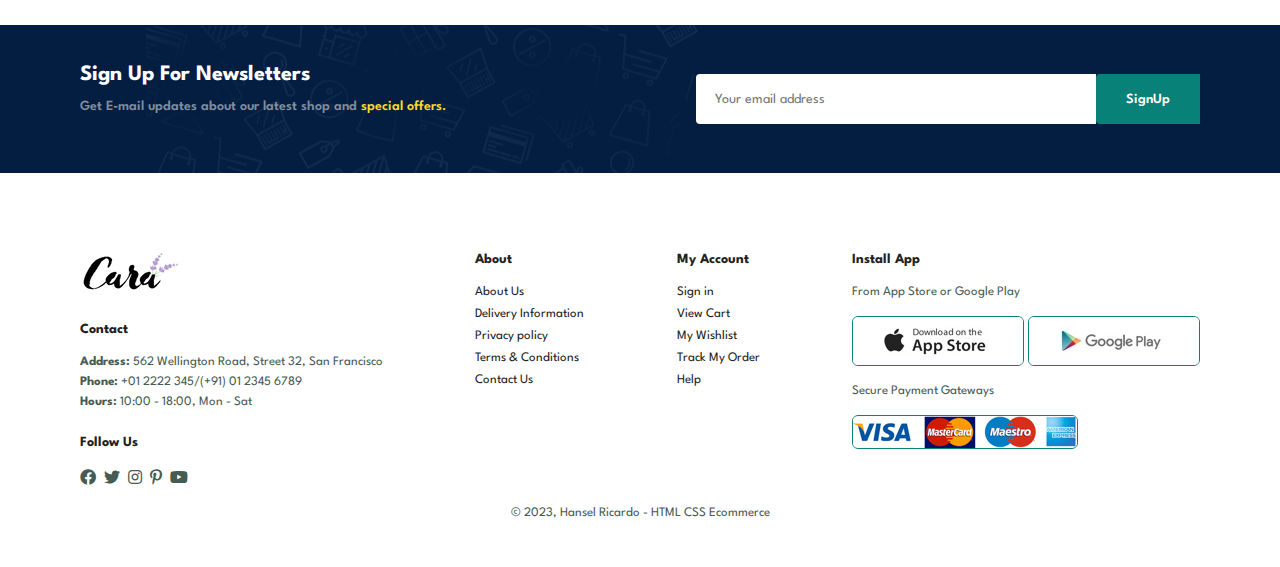
<file: contact.html>
<!DOCTYPE html>
<html lang="eng">
    <head>
        <meta charset="UTF-8">
        <meta http-equiv="X-UA-Compatible" content="IE=edge">
        <meta name="viewport" content="width=device-width, initial-scale=1.0">
        <title>Cara</title>
        <link rel="stylesheet" href="https://pro.fontawesome.com/releases/v5.10.0/css/all.css" />
        <link rel="stylesheet" href="style.css">
    </head>
    <body>

        <section id="header">
            <a href="index.html"><img src="img/logo.png" class="logo" alt=""></a>

            <div>
                <ul id="navbar">
                    <li><a href="index.html">Home</a></li>
                    <li><a href="shop.html">Shop</a></li>
                    <li><a href="blog.html">Blog</a></li>
                    <li><a href="about.html">About</a></li>
                    <li><a class="active" href="contact.html">Contact</a></li>
                    <li id="lg-bag"><a href="cart.html"><i class="fa fa-shopping-bag"></i></a></li>
                    <a href="#" id="close"><i class="far fa-times"></i></a>
                </ul>
            </div>
            <div id="mobile">
                <a href="cart.html"><i class="fa fa-shopping-bag"></i></a>
                <i id="bar" class="fas fa-outdent"></i>
            </div>
        </section>

        <section id="page-header" class="about-header">
                <h2>#let's_Talk</h2>
                <p>LEAVE A MESSAGE, WE WOULD LOVE TI HEAR IT! </p>
        </section>

        <section id="contact-detail" class="section-p1">
            <div class="details">
                <span>GET IN TOUCH</span>
                <h2>Visit one of our location company or contact us today</h2>
                <h3>Head Office</h3>
                <div>
                    <li>
                        <i class="fal fa-map"></i>
                        <p>562 Wellington Road, Street 32, San Francisco</p>
                    </li>
                    <li>
                        <i class="fal fa-envelope"></i>
                        <p>hanselricardo20@gmail.com</p>
                    </li>
                    <li>
                        <i class="fal fa-phone-alt"></i>
                        <p>0812 3456 7890</p>
                    </li>
                    <li>
                        <i class="fal fa-clock"></i>
                        <p>10:00 - 18:00, Mon - Sat</p>
                    </li>
                </div>
            </div>
            <div class="map">
                <iframe src="https://www.google.com/maps/embed?pb=!1m18!1m12!1m3!1d3966.0754986295224!2d106.61493631413794!3d-6.253783462970082!2m3!1f0!2f0!3f0!3m2!1i1024!2i768!4f13.1!3m3!1m2!1s0x2e69fd47822972e5%3A0x5d38f56aeee30dcf!2sTreasure%20Kost!5e0!3m2!1sen!2sid!4v1679989299605!5m2!1sen!2sid" width="600" height="450" style="border:0;" allowfullscreen="" loading="lazy" referrerpolicy="no-referrer-when-downgrade"></iframe>
            </div>
        </section>

        <section id="form-details">
            <form action="">
                <span>LEAVE A MESSAGE</span>
                <h2>We love to hear it from you</h2>
                <input type="text" placeholder="Your Name">
                <input type="text" placeholder="E-mail">
                <input type="text" placeholder="Subject">
                <textarea name="" id="" cols="30" rows="10" placeholder="Your Message"></textarea>
                <button class="normal">Submit</button>
            </form>
            <div class="people">
                <div>
                    <img src="img/people/1.png" alt="">
                    <p><span>Hansel Ricardo</span>Senior Marketing Manager <br> Phone: 0812 3456 7890 <br> Email: hanselricardo20@gmail.com</p>
                </div>
                <div>
                    <img src="img/people/2.png" alt="">
                    <p><span>Jokowi</span>Senior Marketing Manager <br> Phone: 0812 3456 7890 <br> Email: hanselricardo20@gmail.com</p>
                </div>
                <div>
                    <img src="img/people/3.png" alt="">
                    <p><span>Prabowo</span>Senior Marketing Manager <br> Phone: 0812 3456 7890 <br> Email: hanselricardo20@gmail.com</p>
                </div>
            </div>
        </section>

        <section id="newsletter" class="section-p1 section-m1">
            <div class="newstext">
                <h4>Sign Up For Newsletters</h4>
                <p>Get E-mail updates about our latest shop and <span>special offers.</span></p>
            </div>
            <div class="form">
                <input type="text" placeholder="Your email address">
                <button class="normal">SignUp</button>
            </div>
        </section>
        
        <footer class="section-p1">
            <div class="col">
                <img class="logo" src="img/logo.png" alt="">
                <h4>Contact</h4>
                <p><strong>Address: </strong>562 Wellington Road, Street 32, San Francisco</p>
                <p><strong>Phone: </strong>+01 2222 345/(+91) 01 2345 6789</p>
                <p><strong>Hours: </strong>10:00 - 18:00, Mon - Sat</p>
                <div class="follow">
                    <h4>Follow Us</h4>
                    <div class="icon">
                        <i class="fab fa-facebook"></i>
                        <i class="fab fa-twitter"></i>
                        <i class="fab fa-instagram"></i>
                        <i class="fab fa-pinterest-p"></i>
                        <i class="fab fa-youtube"></i>
                    </div>
                </div>
            </div>

            <div class="col">
                <h4>About</h4>
                <a href="#">About Us</a>
                <a href="#">Delivery Information</a>
                <a href="#">Privacy policy</a>
                <a href="#">Terms & Conditions</a>
                <a href="#">Contact Us</a>
            </div>

            <div class="col">
                <h4>My Account</h4>
                <a href="#">Sign in</a>
                <a href="#">View Cart</a>
                <a href="#">My Wishlist</a>
                <a href="#">Track My Order</a>
                <a href="#">Help</a>
            </div>

            <div class="col install">
                <h4>Install App</h4>
                <p>From App Store or Google Play</p>
                <div class="row">
                    <img src="img/pay/app.jpg" alt="">
                    <img src="img/pay/play.jpg" alt="">
                    <p>Secure Payment Gateways</p>
                    <img src="img/pay/pay.png" alt="">
                </div>
            </div>

            <div class="copyright">
                <p>© 2023, Hansel Ricardo - HTML CSS Ecommerce</p>
            </div>
        </footer>

        <script src="script.js"></script>
    </body>
</html>
</file>
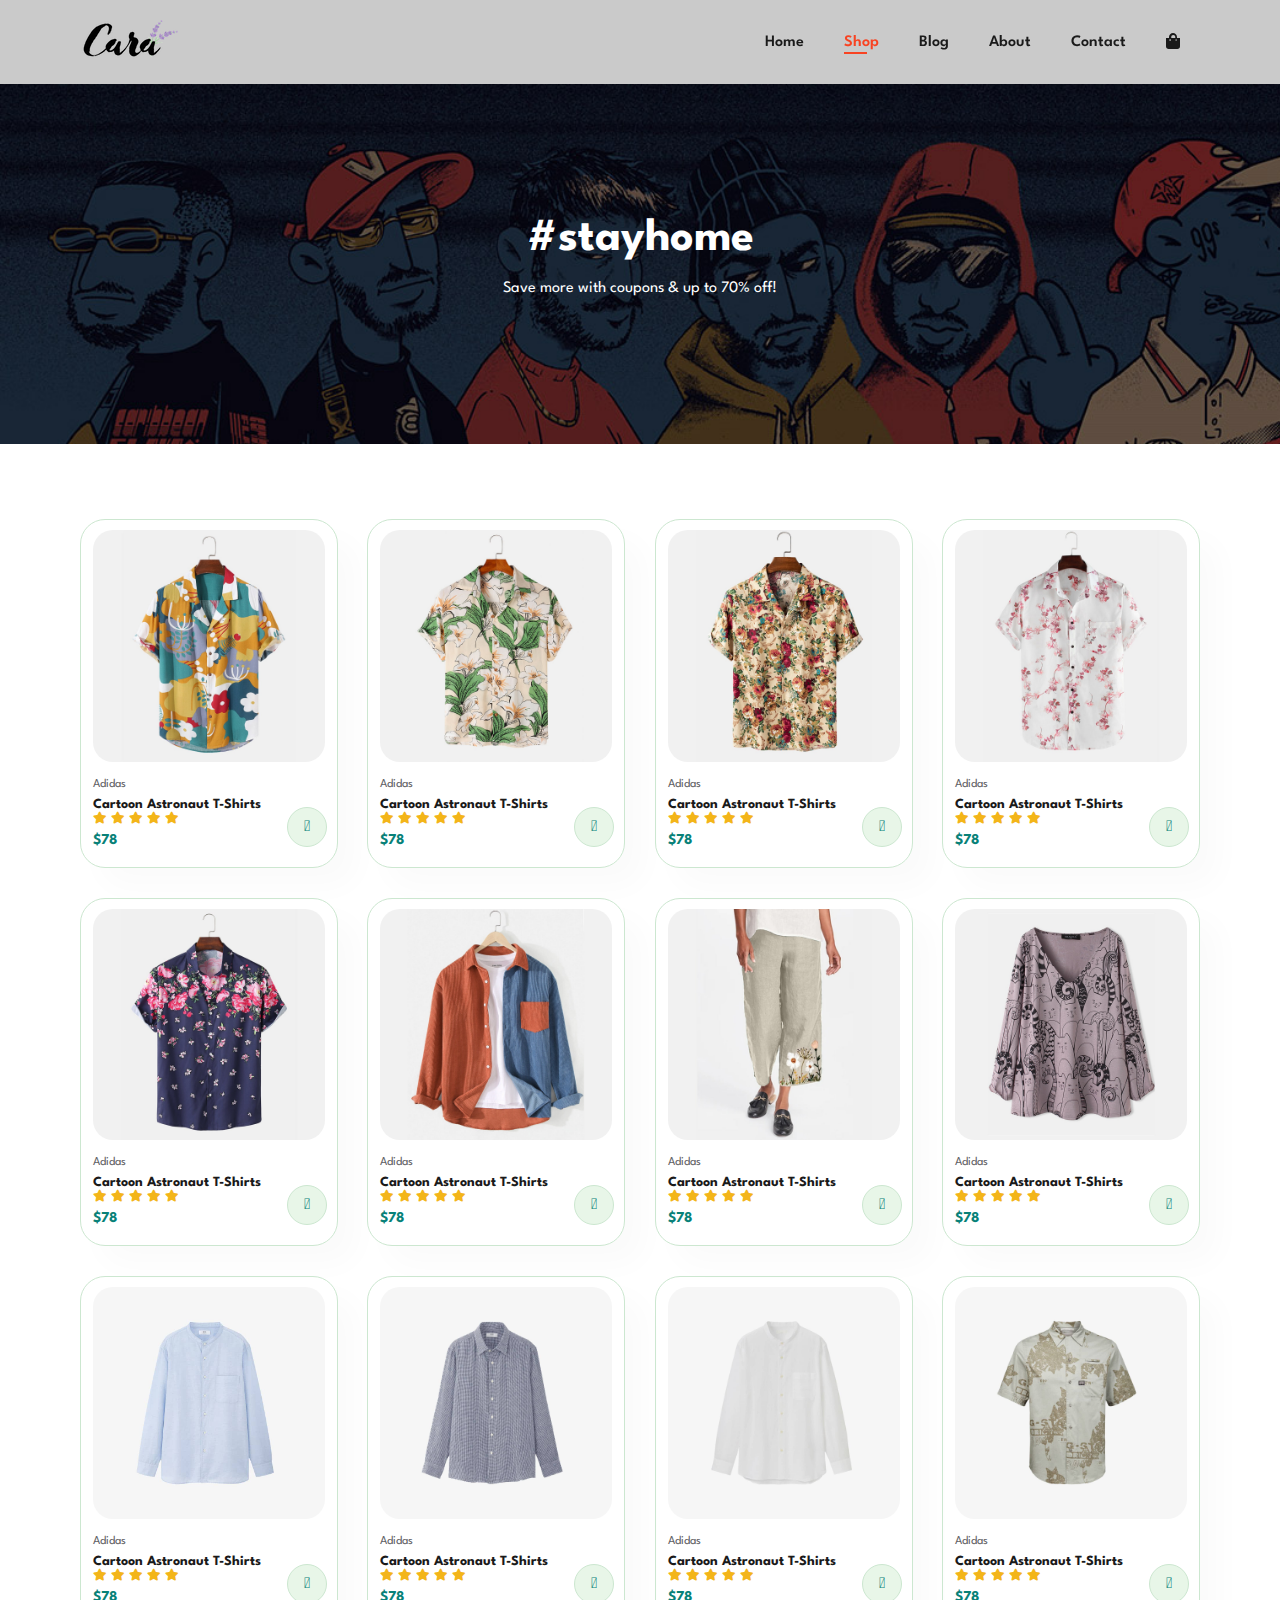
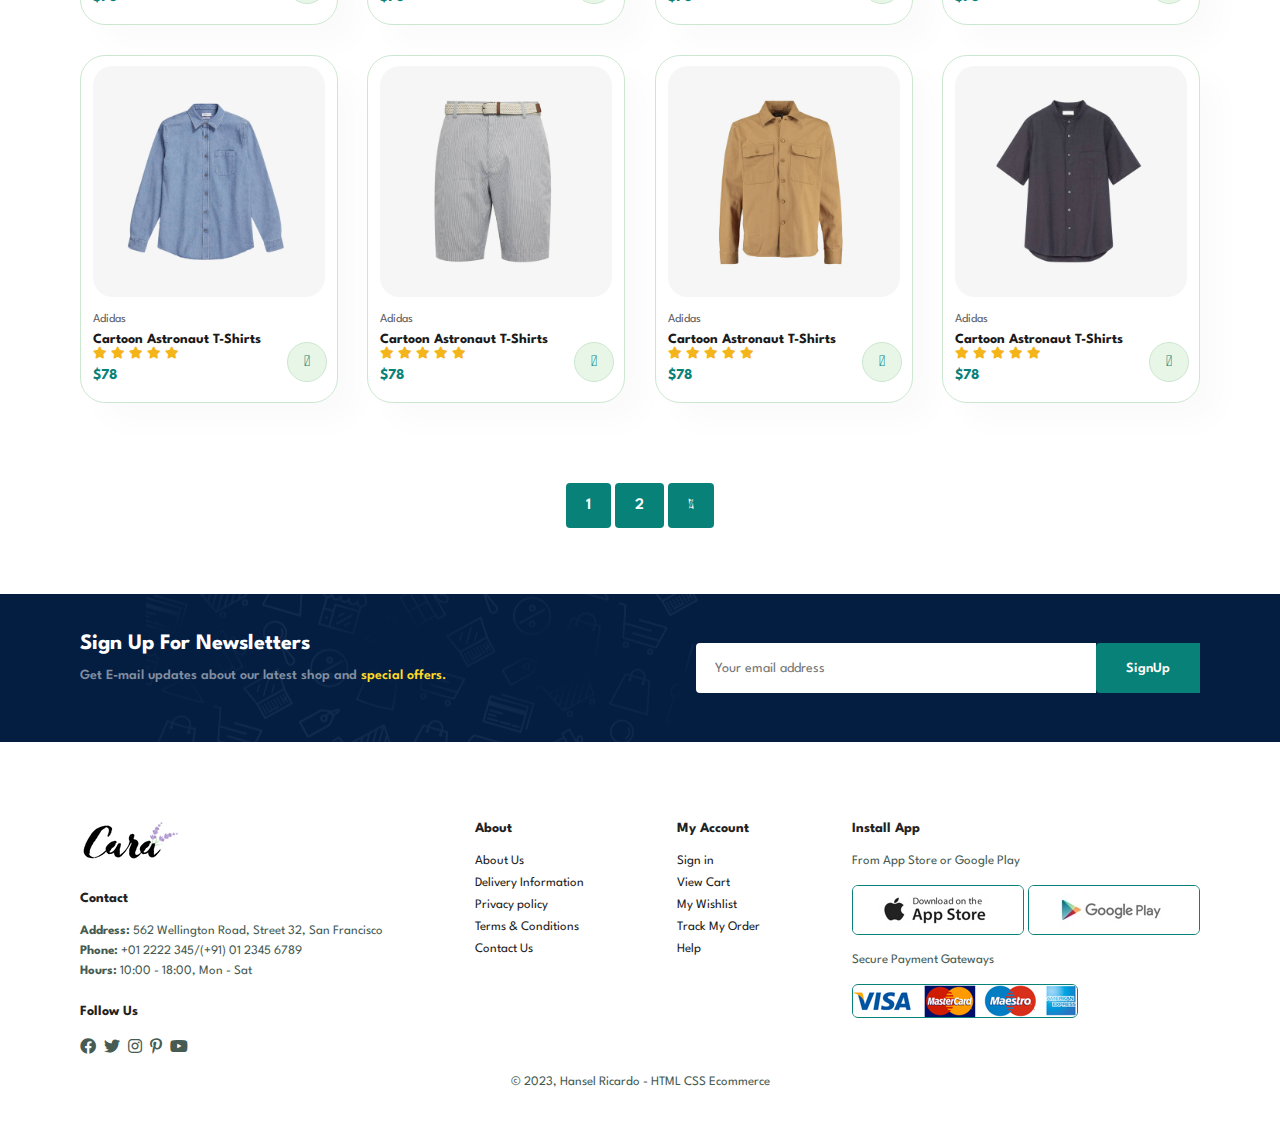
<file: shop.html>
<!DOCTYPE html>
<html lang="eng">
    <head>
        <meta charset="UTF-8">
        <meta http-equiv="X-UA-Compatible" content="IE=edge">
        <meta name="viewport" content="width=device-width, initial-scale=1.0">
        <title>Cara</title>
        <link rel="stylesheet" href="https://pro.fontawesome.com/releases/v5.10.0/css/all.css" />
        <link rel="stylesheet" href="style.css">
    </head>
    <body>

        <section id="header">
            <a href="index.html"><img src="img/logo.png" class="logo" alt=""></a>

            <div>
                <ul id="navbar">
                    <li><a href="index.html">Home</a></li>
                    <li><a class="active" href="shop.html">Shop</a></li>
                    <li><a href="blog.html">Blog</a></li>
                    <li><a href="about.html">About</a></li>
                    <li><a href="contact.html">Contact</a></li>
                    <li id="lg-bag"><a href="cart.html"><i class="fa fa-shopping-bag"></i></a></li>
                    <a href="#" id="close"><i class="far fa-times"></i></a>
                </ul>
            </div>
            <div id="mobile">
                <a href="cart.html"><i class="fa fa-shopping-bag"></i></a>
                <i id="bar" class="fas fa-outdent"></i>
            </div>
        </section>

        <section id="page-header">
                <h2>#stayhome</h2>
                <p>Save more with coupons & up to 70% off!</p>
        </section>

        <section id="product1" class="section-p1">
            <div class="pro-container">
                <div class="pro" onclick="window.location.href='sproduct.html'">
                    <img src="img/products/f1.jpg">
                    <div class="des">
                        <span>Adidas</span>
                        <h5>Cartoon Astronaut T-Shirts</h5>
                        <div class="star">
                            <i class="fa fa-star"></i>
                            <i class="fa fa-star"></i>
                            <i class="fa fa-star"></i>
                            <i class="fa fa-star"></i>
                            <i class="fa fa-star"></i>
                        </div>
                        <h4>$78</h4>
                    </div>
                    <a href="#"><i class="fal fa-shopping-cart cart"></i></a>
                </div>
                <div class="pro">
                    <img src="img/products/f2.jpg">
                    <div class="des">
                        <span>Adidas</span>
                        <h5>Cartoon Astronaut T-Shirts</h5>
                        <div class="star">
                            <i class="fa fa-star"></i>
                            <i class="fa fa-star"></i>
                            <i class="fa fa-star"></i>
                            <i class="fa fa-star"></i>
                            <i class="fa fa-star"></i>
                        </div>
                        <h4>$78</h4>
                    </div>
                    <a href="#"><i class="fal fa-shopping-cart cart"></i></a>
                </div>
                <div class="pro">
                    <img src="img/products/f3.jpg">
                    <div class="des">
                        <span>Adidas</span>
                        <h5>Cartoon Astronaut T-Shirts</h5>
                        <div class="star">
                            <i class="fa fa-star"></i>
                            <i class="fa fa-star"></i>
                            <i class="fa fa-star"></i>
                            <i class="fa fa-star"></i>
                            <i class="fa fa-star"></i>
                        </div>
                        <h4>$78</h4>
                    </div>
                    <a href="#"><i class="fal fa-shopping-cart cart"></i></a>
                </div>
                <div class="pro">
                    <img src="img/products/f4.jpg">
                    <div class="des">
                        <span>Adidas</span>
                        <h5>Cartoon Astronaut T-Shirts</h5>
                        <div class="star">
                            <i class="fa fa-star"></i>
                            <i class="fa fa-star"></i>
                            <i class="fa fa-star"></i>
                            <i class="fa fa-star"></i>
                            <i class="fa fa-star"></i>
                        </div>
                        <h4>$78</h4>
                    </div>
                    <a href="#"><i class="fal fa-shopping-cart cart"></i></a>
                </div>
                <div class="pro">
                    <img src="img/products/f5.jpg">
                    <div class="des">
                        <span>Adidas</span>
                        <h5>Cartoon Astronaut T-Shirts</h5>
                        <div class="star">
                            <i class="fa fa-star"></i>
                            <i class="fa fa-star"></i>
                            <i class="fa fa-star"></i>
                            <i class="fa fa-star"></i>
                            <i class="fa fa-star"></i>
                        </div>
                        <h4>$78</h4>
                    </div>
                    <a href="#"><i class="fal fa-shopping-cart cart"></i></a>
                </div>
                <div class="pro">
                    <img src="img/products/f6.jpg">
                    <div class="des">
                        <span>Adidas</span>
                        <h5>Cartoon Astronaut T-Shirts</h5>
                        <div class="star">
                            <i class="fa fa-star"></i>
                            <i class="fa fa-star"></i>
                            <i class="fa fa-star"></i>
                            <i class="fa fa-star"></i>
                            <i class="fa fa-star"></i>
                        </div>
                        <h4>$78</h4>
                    </div>
                    <a href="#"><i class="fal fa-shopping-cart cart"></i></a>
                </div>
                <div class="pro">
                    <img src="img/products/f7.jpg">
                    <div class="des">
                        <span>Adidas</span>
                        <h5>Cartoon Astronaut T-Shirts</h5>
                        <div class="star">
                            <i class="fa fa-star"></i>
                            <i class="fa fa-star"></i>
                            <i class="fa fa-star"></i>
                            <i class="fa fa-star"></i>
                            <i class="fa fa-star"></i>
                        </div>
                        <h4>$78</h4>
                    </div>
                    <a href="#"><i class="fal fa-shopping-cart cart"></i></a>
                </div>
                <div class="pro">
                    <img src="img/products/f8.jpg">
                    <div class="des">
                        <span>Adidas</span>
                        <h5>Cartoon Astronaut T-Shirts</h5>
                        <div class="star">
                            <i class="fa fa-star"></i>
                            <i class="fa fa-star"></i>
                            <i class="fa fa-star"></i>
                            <i class="fa fa-star"></i>
                            <i class="fa fa-star"></i>
                        </div>
                        <h4>$78</h4>
                    </div>
                    <a href="#"><i class="fal fa-shopping-cart cart"></i></a>
                </div>
           
                <div class="pro">
                    <img src="img/products/n1.jpg">
                    <div class="des">
                        <span>Adidas</span>
                        <h5>Cartoon Astronaut T-Shirts</h5>
                        <div class="star">
                            <i class="fa fa-star"></i>
                            <i class="fa fa-star"></i>
                            <i class="fa fa-star"></i>
                            <i class="fa fa-star"></i>
                            <i class="fa fa-star"></i>
                        </div>
                        <h4>$78</h4>
                    </div>
                    <a href="#"><i class="fal fa-shopping-cart cart"></i></a>
                </div>
                <div class="pro">
                    <img src="img/products/n2.jpg">
                    <div class="des">
                        <span>Adidas</span>
                        <h5>Cartoon Astronaut T-Shirts</h5>
                        <div class="star">
                            <i class="fa fa-star"></i>
                            <i class="fa fa-star"></i>
                            <i class="fa fa-star"></i>
                            <i class="fa fa-star"></i>
                            <i class="fa fa-star"></i>
                        </div>
                        <h4>$78</h4>
                    </div>
                    <a href="#"><i class="fal fa-shopping-cart cart"></i></a>
                </div>
                <div class="pro">
                    <img src="img/products/n3.jpg">
                    <div class="des">
                        <span>Adidas</span>
                        <h5>Cartoon Astronaut T-Shirts</h5>
                        <div class="star">
                            <i class="fa fa-star"></i>
                            <i class="fa fa-star"></i>
                            <i class="fa fa-star"></i>
                            <i class="fa fa-star"></i>
                            <i class="fa fa-star"></i>
                        </div>
                        <h4>$78</h4>
                    </div>
                    <a href="#"><i class="fal fa-shopping-cart cart"></i></a>
                </div>
                <div class="pro">
                    <img src="img/products/n4.jpg">
                    <div class="des">
                        <span>Adidas</span>
                        <h5>Cartoon Astronaut T-Shirts</h5>
                        <div class="star">
                            <i class="fa fa-star"></i>
                            <i class="fa fa-star"></i>
                            <i class="fa fa-star"></i>
                            <i class="fa fa-star"></i>
                            <i class="fa fa-star"></i>
                        </div>
                        <h4>$78</h4>
                    </div>
                    <a href="#"><i class="fal fa-shopping-cart cart"></i></a>
                </div>
                <div class="pro">
                    <img src="img/products/n5.jpg">
                    <div class="des">
                        <span>Adidas</span>
                        <h5>Cartoon Astronaut T-Shirts</h5>
                        <div class="star">
                            <i class="fa fa-star"></i>
                            <i class="fa fa-star"></i>
                            <i class="fa fa-star"></i>
                            <i class="fa fa-star"></i>
                            <i class="fa fa-star"></i>
                        </div>
                        <h4>$78</h4>
                    </div>
                    <a href="#"><i class="fal fa-shopping-cart cart"></i></a>
                </div>
                <div class="pro">
                    <img src="img/products/n6.jpg">
                    <div class="des">
                        <span>Adidas</span>
                        <h5>Cartoon Astronaut T-Shirts</h5>
                        <div class="star">
                            <i class="fa fa-star"></i>
                            <i class="fa fa-star"></i>
                            <i class="fa fa-star"></i>
                            <i class="fa fa-star"></i>
                            <i class="fa fa-star"></i>
                        </div>
                        <h4>$78</h4>
                    </div>
                    <a href="#"><i class="fal fa-shopping-cart cart"></i></a>
                </div>
                <div class="pro">
                    <img src="img/products/n7.jpg">
                    <div class="des">
                        <span>Adidas</span>
                        <h5>Cartoon Astronaut T-Shirts</h5>
                        <div class="star">
                            <i class="fa fa-star"></i>
                            <i class="fa fa-star"></i>
                            <i class="fa fa-star"></i>
                            <i class="fa fa-star"></i>
                            <i class="fa fa-star"></i>
                        </div>
                        <h4>$78</h4>
                    </div>
                    <a href="#"><i class="fal fa-shopping-cart cart"></i></a>
                </div>
                <div class="pro">
                    <img src="img/products/n8.jpg">
                    <div class="des">
                        <span>Adidas</span>
                        <h5>Cartoon Astronaut T-Shirts</h5>
                        <div class="star">
                            <i class="fa fa-star"></i>
                            <i class="fa fa-star"></i>
                            <i class="fa fa-star"></i>
                            <i class="fa fa-star"></i>
                            <i class="fa fa-star"></i>
                        </div>
                        <h4>$78</h4>
                    </div>
                    <a href="#"><i class="fal fa-shopping-cart cart"></i></a>
                </div>
            </div>
        </section>

        <section id="pagination" class="section-p1">
            <a href="#">1</a>
            <a href="#">2</a>
            <a href="#"><i class="fal fa-long-arrow-alt-right"></i></a>
        </section>

        <section id="newsletter" class="section-p1 section-m1">
            <div class="newstext">
                <h4>Sign Up For Newsletters</h4>
                <p>Get E-mail updates about our latest shop and <span>special offers.</span></p>
            </div>
            <div class="form">
                <input type="text" placeholder="Your email address">
                <button class="normal">SignUp</button>
            </div>
        </section>

        <footer class="section-p1">
            <div class="col">
                <img class="logo" src="img/logo.png" alt="">
                <h4>Contact</h4>
                <p><strong>Address: </strong>562 Wellington Road, Street 32, San Francisco</p>
                <p><strong>Phone: </strong>+01 2222 345/(+91) 01 2345 6789</p>
                <p><strong>Hours: </strong>10:00 - 18:00, Mon - Sat</p>
                <div class="follow">
                    <h4>Follow Us</h4>
                    <div class="icon">
                        <i class="fab fa-facebook"></i>
                        <i class="fab fa-twitter"></i>
                        <i class="fab fa-instagram"></i>
                        <i class="fab fa-pinterest-p"></i>
                        <i class="fab fa-youtube"></i>
                    </div>
                </div>
            </div>

            <div class="col">
                <h4>About</h4>
                <a href="#">About Us</a>
                <a href="#">Delivery Information</a>
                <a href="#">Privacy policy</a>
                <a href="#">Terms & Conditions</a>
                <a href="#">Contact Us</a>
            </div>

            <div class="col">
                <h4>My Account</h4>
                <a href="#">Sign in</a>
                <a href="#">View Cart</a>
                <a href="#">My Wishlist</a>
                <a href="#">Track My Order</a>
                <a href="#">Help</a>
            </div>

            <div class="col install">
                <h4>Install App</h4>
                <p>From App Store or Google Play</p>
                <div class="row">
                    <img src="img/pay/app.jpg" alt="">
                    <img src="img/pay/play.jpg" alt="">
                    <p>Secure Payment Gateways</p>
                    <img src="img/pay/pay.png" alt="">
                </div>
            </div>

            <div class="copyright">
                <p>© 2023, Hansel Ricardo - HTML CSS Ecommerce</p>
            </div>
        </footer>

        <script src="script.js"></script>
    </body>
</html>
</file>
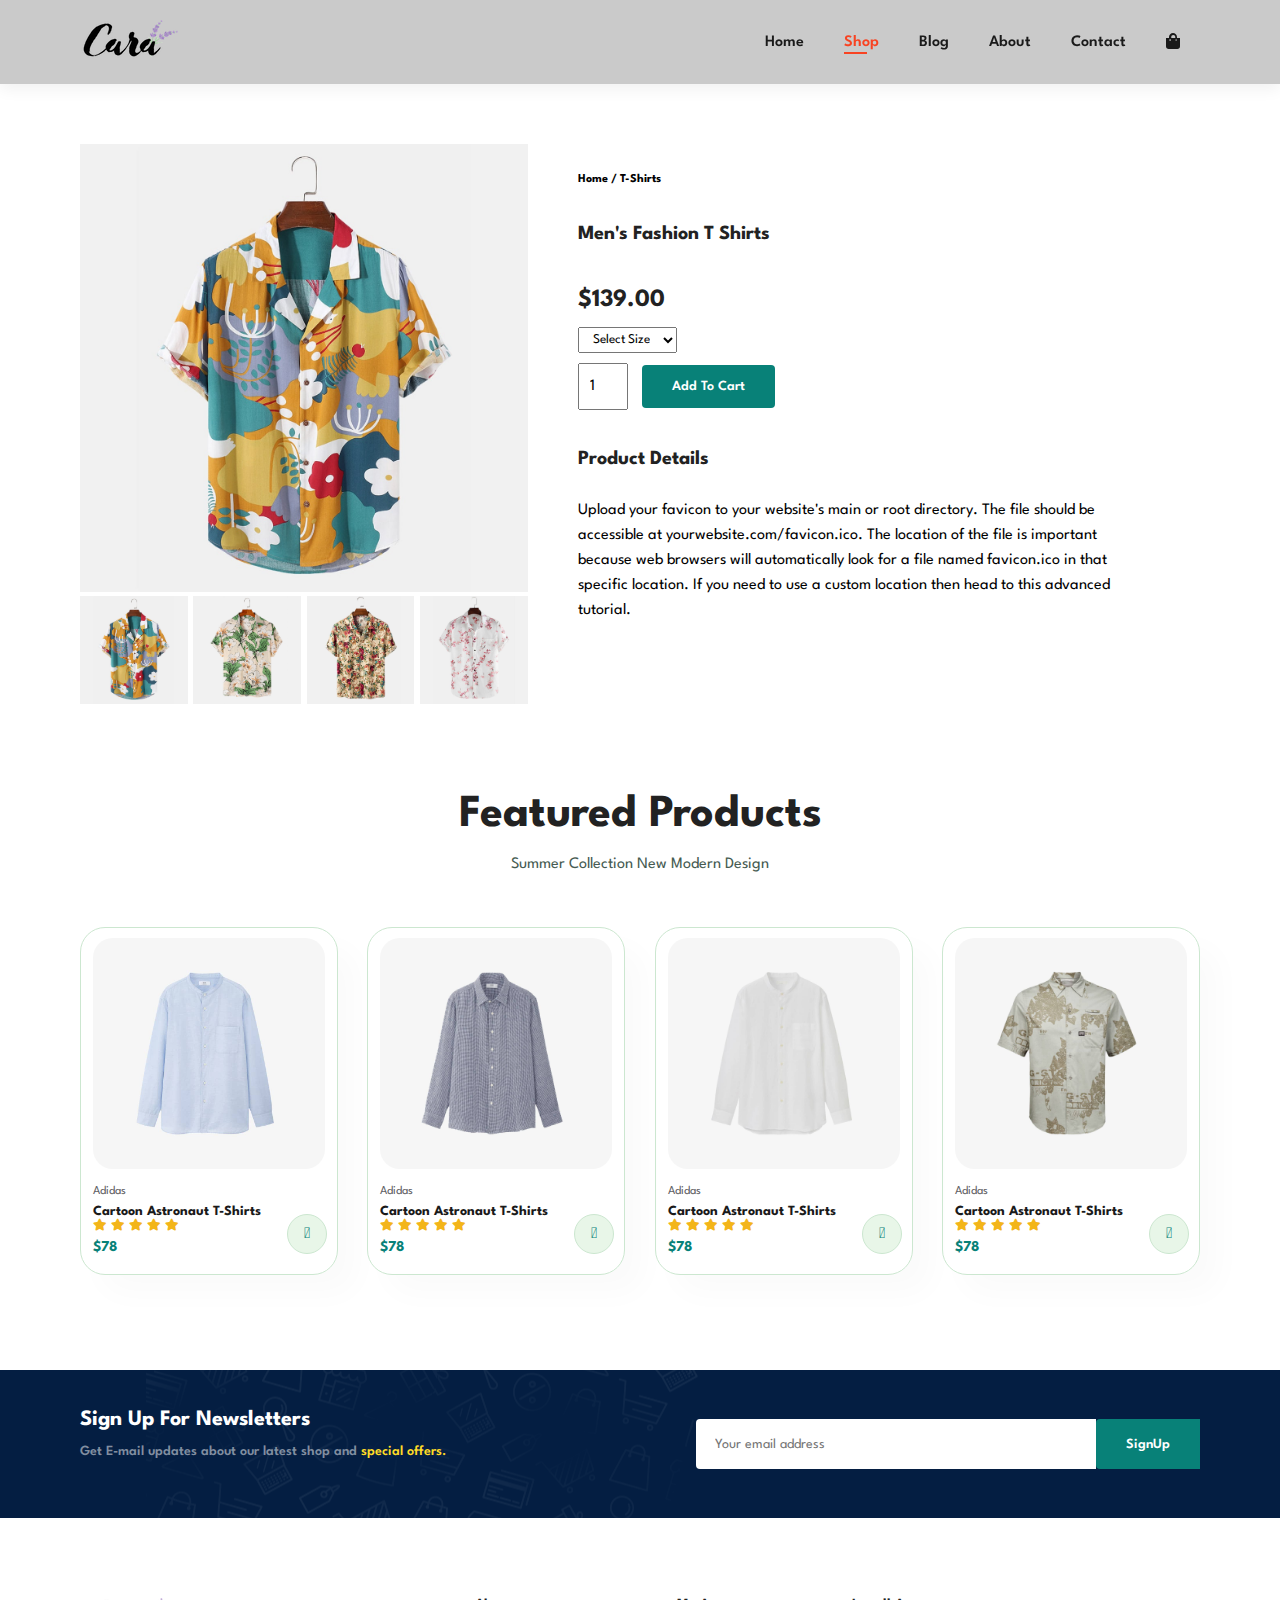
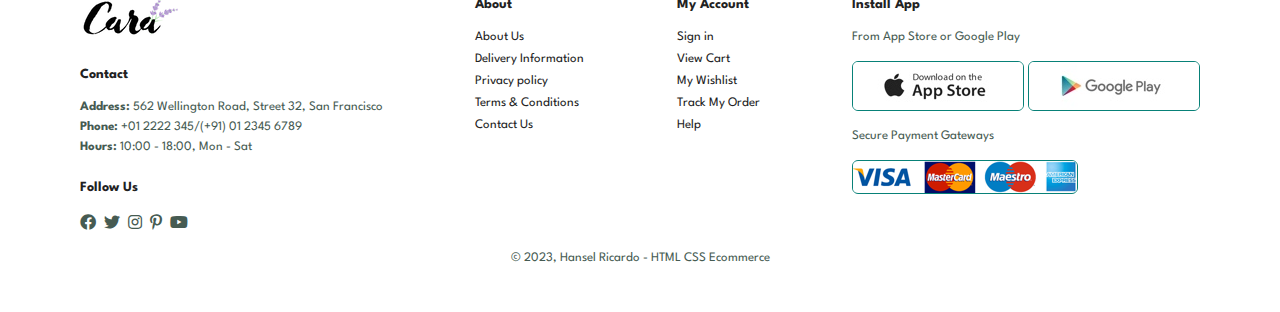
<file: sproduct.html>
<!DOCTYPE html>
<html lang="eng">
    <head>
        <meta charset="UTF-8">
        <meta http-equiv="X-UA-Compatible" content="IE=edge">
        <meta name="viewport" content="width=device-width, initial-scale=1.0">
        <title>Cara</title>
        <link rel="stylesheet" href="https://pro.fontawesome.com/releases/v5.10.0/css/all.css" />
        <link rel="stylesheet" href="style.css">
    </head>
    <body>

        <section id="header">
            <a href="index.html"><img src="img/logo.png" class="logo" alt=""></a>

            <div>
                <ul id="navbar">
                    <li><a href="index.html">Home</a></li>
                    <li><a class="active" href="shop.html">Shop</a></li>
                    <li><a href="blog.html">Blog</a></li>
                    <li><a href="about.html">About</a></li>
                    <li><a href="contact.html">Contact</a></li>
                    <li id="lg-bag"><a href="cart.html"><i class="fa fa-shopping-bag"></i></a></li>
                    <a href="#" id="close"><i class="far fa-times"></i></a>
                </ul>
            </div>
            <div id="mobile">
                <a href="cart.html"><i class="fa fa-shopping-bag"></i></a>
                <i id="bar" class="fas fa-outdent"></i>
            </div>
        </section>

        <section id="prodetails" class="section-p1">
            <div class="single-pro-image">
                <img src="img/products/f1.jpg" width="100%" id="MainImg" alt="">
                <div class="small-img-group">
                    <div class="small-img-col">
                        <img src="img/products/f1.jpg" width="100%" class="small-img" alt="">
                    </div>
                    <div class="small-img-col">
                        <img src="img/products/f2.jpg" width="100%" class="small-img" alt="">
                    </div>
                    <div class="small-img-col">
                        <img src="img/products/f3.jpg" width="100%" class="small-img" alt="">
                    </div>
                    <div class="small-img-col">
                        <img src="img/products/f4.jpg" width="100%" class="small-img" alt="">
                    </div>
                </div>
            </div>
            <div class="single-prodetails">
                <h6>Home / T-Shirts</h6>
                <h4>Men's Fashion T Shirts</h4>
                <h2>$139.00</h2>
                <select>
                    <option>Select Size</option>
                    <option>XL</option>
                    <option>XXL</option>
                    <option>Small</option>
                    <option>Large</option>
                </select>
                <input type="number" value="1">
                <button class="normal">Add To Cart</button>
                <h4>Product Details</h4>
                <span>Upload your favicon to your website's main or root directory. The file should be accessible at yourwebsite.com/favicon.ico. The location of the file is important because web browsers will automatically look for a file named favicon.ico in that specific location. If you need to use a custom location then head to this advanced tutorial.</span>
            </div>
        </section>

        <section id="product1" class="section-p1">
            <h2>Featured Products</h2>
            <p>Summer Collection New Modern Design</p>
            <div class="pro-container">
                <div class="pro">
                    <img src="img/products/n1.jpg">
                    <div class="des">
                        <span>Adidas</span>
                        <h5>Cartoon Astronaut T-Shirts</h5>
                        <div class="star">
                            <i class="fa fa-star"></i>
                            <i class="fa fa-star"></i>
                            <i class="fa fa-star"></i>
                            <i class="fa fa-star"></i>
                            <i class="fa fa-star"></i>
                        </div>
                        <h4>$78</h4>
                    </div>
                    <a href="#"><i class="fal fa-shopping-cart cart"></i></a>
                </div>
                <div class="pro">
                    <img src="img/products/n2.jpg">
                    <div class="des">
                        <span>Adidas</span>
                        <h5>Cartoon Astronaut T-Shirts</h5>
                        <div class="star">
                            <i class="fa fa-star"></i>
                            <i class="fa fa-star"></i>
                            <i class="fa fa-star"></i>
                            <i class="fa fa-star"></i>
                            <i class="fa fa-star"></i>
                        </div>
                        <h4>$78</h4>
                    </div>
                    <a href="#"><i class="fal fa-shopping-cart cart"></i></a>
                </div>
                <div class="pro">
                    <img src="img/products/n3.jpg">
                    <div class="des">
                        <span>Adidas</span>
                        <h5>Cartoon Astronaut T-Shirts</h5>
                        <div class="star">
                            <i class="fa fa-star"></i>
                            <i class="fa fa-star"></i>
                            <i class="fa fa-star"></i>
                            <i class="fa fa-star"></i>
                            <i class="fa fa-star"></i>
                        </div>
                        <h4>$78</h4>
                    </div>
                    <a href="#"><i class="fal fa-shopping-cart cart"></i></a>
                </div>
                <div class="pro">
                    <img src="img/products/n4.jpg">
                    <div class="des">
                        <span>Adidas</span>
                        <h5>Cartoon Astronaut T-Shirts</h5>
                        <div class="star">
                            <i class="fa fa-star"></i>
                            <i class="fa fa-star"></i>
                            <i class="fa fa-star"></i>
                            <i class="fa fa-star"></i>
                            <i class="fa fa-star"></i>
                        </div>
                        <h4>$78</h4>
                    </div>
                    <a href="#"><i class="fal fa-shopping-cart cart"></i></a>
                </div>
                
            </div>
        </section>

        <section id="newsletter" class="section-p1 section-m1">
            <div class="newstext">
                <h4>Sign Up For Newsletters</h4>
                <p>Get E-mail updates about our latest shop and <span>special offers.</span></p>
            </div>
            <div class="form">
                <input type="text" placeholder="Your email address">
                <button class="normal">SignUp</button>
            </div>
        </section>

        <footer class="section-p1">
            <div class="col">
                <img class="logo" src="img/logo.png" alt="">
                <h4>Contact</h4>
                <p><strong>Address: </strong>562 Wellington Road, Street 32, San Francisco</p>
                <p><strong>Phone: </strong>+01 2222 345/(+91) 01 2345 6789</p>
                <p><strong>Hours: </strong>10:00 - 18:00, Mon - Sat</p>
                <div class="follow">
                    <h4>Follow Us</h4>
                    <div class="icon">
                        <i class="fab fa-facebook"></i>
                        <i class="fab fa-twitter"></i>
                        <i class="fab fa-instagram"></i>
                        <i class="fab fa-pinterest-p"></i>
                        <i class="fab fa-youtube"></i>
                    </div>
                </div>
            </div>

            <div class="col">
                <h4>About</h4>
                <a href="#">About Us</a>
                <a href="#">Delivery Information</a>
                <a href="#">Privacy policy</a>
                <a href="#">Terms & Conditions</a>
                <a href="#">Contact Us</a>
            </div>

            <div class="col">
                <h4>My Account</h4>
                <a href="#">Sign in</a>
                <a href="#">View Cart</a>
                <a href="#">My Wishlist</a>
                <a href="#">Track My Order</a>
                <a href="#">Help</a>
            </div>

            <div class="col install">
                <h4>Install App</h4>
                <p>From App Store or Google Play</p>
                <div class="row">
                    <img src="img/pay/app.jpg" alt="">
                    <img src="img/pay/play.jpg" alt="">
                    <p>Secure Payment Gateways</p>
                    <img src="img/pay/pay.png" alt="">
                </div>
            </div>

            <div class="copyright">
                <p>© 2023, Hansel Ricardo - HTML CSS Ecommerce</p>
            </div>
        </footer>

        <script>
            var MainImg = document.getElementById("MainImg");
            var smallimg = document.getElementsByClassName("small-img");

            smallimg[0].onclick=function () {
                MainImg.src = smallimg[0].src;
            }
            smallimg[1].onclick=function () {
                MainImg.src = smallimg[1].src;
            }
            smallimg[2].onclick=function () {
                MainImg.src = smallimg[2].src;
            }
            smallimg[3].onclick=function () {
                MainImg.src = smallimg[3].src;
            }
        </script>

        <script src="script.js"></script>
    </body>
</html>
</file>
<file: style.css>
@import url('https://fonts.googleapis.com/css2?family=Spartan:wght@100;200;300;400;500;600;700;800;900&display=swap');
* {
    margin: 0;
    padding: 0;
    box-sizing: border-box;
    font-family: 'Spartan', sans-serif;
}

h1 {
    font-size: 50px;
    line-height: 64px;
    color: #222;
}

h2 {
    font-size: 46px;
    line-height: 54px;
    color: #222;
}

h4 {
    font-size: 20px;
    color: #222;
}

h6 {
    font-weight: 700;
    font-size: 12px;
}

p {
    font-size: 16px;
    color: #465b52;
    margin: 15px 0 20px 0;
}

.section-p1 {
    padding: 40px 80px;
}

.section-m1 {
    margin: 40px 0;
}

button.normal{
    font-size: 14px;
    font-weight: 600;
    padding: 15px 30px;
    color: black;
    background-color: #fff;
    border-radius: 4px;
    cursor: pointer;
    border: none;
    outline: none;
    transition: 0.2s;
}

button.white{
    font-size: 13px;
    font-weight: 600;
    padding: 11px 18px;
    color: rgb(255, 255, 255);
    background-color: transparent;
    cursor: pointer;
    border: 1px solid white;
    outline: none;
    transition: 0.2s;
}

body {
    width: 100%;
}

#header{
    display: flex;
    align-items: center;
    justify-content: space-between;
    padding: 20px 80px;
    background: #cacaca;
    box-shadow: 0 5px 15px rgba(0, 0, 0, 0.06);
    z-index: 999;
    position: sticky;
    top: 0;
    left: 0;
}

#navbar{
    display: flex;
    align-items: center;
    justify-content: center;
}

#navbar li{
    list-style: none;
    padding: 0px 20px;
    position: relative;
}

#navbar li a{
    text-decoration: none;
    font-size: 16px;
    font-weight: 600;
    color: #1a1a1a;
    transition: 0.3s ease;
}

#navbar li a:hover,
#navbar li a.active{
    color:#F84322;
}

#navbar li a.active::after,
#navbar li a:hover::after{
    content: "";
    width: 30%;
    height: 2px;
    background: #F84322;
    position: absolute;
    bottom: -4px;
    left: 20px;
}

#mobile{
    display: none;
    align-items: center;
}

#close{
    display: none;
}

#hero{
    background-image: url(img/hero4.png);
    height: 120vh;
    width: 100%;
    background-size: cover;
    background-position: top 25% right 0%;
    padding: 0 100px;
    display: flex;
    flex-direction: column;
    align-items: flex-start;
    justify-content: center;
}

#hero h4{
    padding-bottom: 15px;
}

#hero h1{
    color:#F84322;
}

#hero button {
	box-shadow: 4px 8px 4px 0px #ffd9bf;
	background:linear-gradient(to bottom, #f7a72e 5%, #ffac47 100%);
	background-color:#fff9f0;
	border-radius:19px;
	display:inline-block;
	cursor:pointer;
	color:#ffffff;
	font-family:Georgia;
	font-size:17px;
	padding:16px 49px;
	text-decoration:none;
	text-shadow:0px 1px 0px #2f6627;
}
#hero button:hover {
	background:linear-gradient(to bottom, #ffac47 5%, #f7a72e 100%);
	background-color:#ffac47;
}
#hero button:active {
	position:relative;
	top:1px;
}

#feature{
    display: flex;
    align-items: center;
    justify-content: space-between;
    flex-wrap: wrap;
}

#feature .fe-box{
    width: 180px;
    text-align: center;
    padding: 25px 15px;
    box-shadow: 20px 20px 34px rgba(0, 0, 0, 0.03);
    border: 1px solid #cce7d0;
    border-radius: 4px;
    margin: 15px 0;
}

#feature .fe-box:hover{
    box-shadow: 20px 20px 54px rgba(70, 62, 211, 0.1);
}
#feature .fe-box img{
    width: 100%;
    margin-bottom: 10px;
}

#feature .fe-box h6{
    display: inline-block;
    padding: 9px 8px 6px 8px;
    line-height: 1;
    border-radius: 4px;
    color: #088178;
    background-color: #fddde4;
}

#feature .fe-box:nth-child(2) h6{
    background-color: #cdebbc;
}

#feature .fe-box:nth-child(3) h6{
    background-color: #d1e8f2;
}

#feature .fe-box:nth-child(4) h6{
    background-color: #cdd4f8;
}

#feature .fe-box:nth-child(5) h6{
    background-color: #f6dbf6;
}

#feature .fe-box:nth-child(6) h6{
    background-color: #fff2e5;
}

#product1{
    text-align: center;
}

#product1 .pro-container{
    display: flex;
    justify-content: space-between;
    padding-top: 20px;
    flex-wrap: wrap;
}

#product1 .pro{
    position: relative;
    width: 23%;
    min-width: 250px;
    padding: 10px 12px ;
    border: 1px solid #cce7d0;
    border-radius: 25px;
    cursor: pointer;
    box-shadow: 20px 20px 30px rgba(0, 0, 0, 0.02);
    margin: 15px 0;
    transition: 0.2s ease
}
#product1 .pro:hover{
    box-shadow: 20px 20px 30px rgba(0, 0, 0, 0.06);
}

#product1 .pro img{
    width: 100%;
    border-radius: 20px;
}

#product1 .pro .des{
    text-align: start;
    padding: 10px 0;
}

#product1 .pro .des span{
    color: #606063;
    font-size: 12px;
}

#product1 .pro .des h5{
    padding-top: 7px;
    color: #1a1a1a;
    font-size: 14px;
}

#product1 .pro .des i{
    font-size: 12px;
    color: rgb(243, 181, 25);
}

#product1 .pro .des h4{
    padding-top: 7px;
    font-size: 15px;
    font-weight: 700;
    color: #088178;
}

#product1 .pro .cart{
    width: 40px;
    height: 40px;
    line-height: 40px;
    border-radius: 50px;
    background-color: #e8f6e8;
    font-weight: 500;
    color: #088178;
    border: 1px solid #cce7d0;
    position: absolute;
    bottom: 20px;
    right: 10px;
}

#banner{
    display: flex;
    flex-direction: column;
    justify-content: center;
    align-items: center;
    text-align: center;
    background-image: url("img/banner/b2.jpg");
    width: 100%;
    height: 40vh;
    background-size: cover;
    background-position: center;
}

#banner h4{
    color: #fff;
    font-size: 16px;
}

#banner h2{
    color: #fff;
    font-size: 30px;
    padding: 10px 0;
}

#banner h2 span{
    color: #ef3636;
}

#banner button:hover{
    background-color: #088178;
    color: #fff;
}

#sm-banner{
    display: flex;
    justify-content: space-between;
    flex-wrap: wrap;
}

#sm-banner .banner-box{
    display: flex;
    flex-direction: column;
    justify-content: center;
    align-items: flex-start;
    background-image: url("img/banner/b17.jpg");
    min-width: 580px;
    height: 50vh;
    background-size: cover;
    background-position: center;
    padding: 30px;
}

#sm-banner .banner-box2{
    background-image: url("img/banner/b10.jpg");
}

#sm-banner h4{
    color: white;
    font-size: 20px;
    font-weight: 300;
}

#sm-banner h2{
    color: white;
    font-size: 28px;
    font-weight: 800;
}

#sm-banner span{
    color: white;
    font-size: 14px;
    font-weight: 500;
    padding-bottom: 15px;
}

#sm-banner .banner-box:hover button{
    background-color: #088178;
    border: 1px solid #088178;
}

#banner3{
    display: flex;
    justify-content: space-between;
    flex-wrap: wrap;
    padding: 0 80px;
}

#banner3 .banner-box{
    display: flex;
    flex-direction: column;
    justify-content: center;
    align-items: flex-start;
    background-image: url("img/banner/b7.jpg");
    min-width: 30%;
    height: 30vh;
    background-size: cover;
    background-position: center;
    padding: 20px;
    margin-bottom: 20px;
}

#banner3 .banner-box2{
    background-image: url("img/banner/b4.jpg");
}

#banner3 .banner-box3{
    background-image: url("img/banner/b18.jpg");
}


#banner3 .banner-box h2{
    color: white;
    font-weight: 900;
    font-size: 22px;
}

#banner3 .banner-box h3{
    color: #ec544e;
    font-weight: 800;
    font-size: 15px;
}

#newsletter{
    display: flex;
    justify-content: space-between;
    flex-wrap: wrap;
    align-items: center;
    background-image: url("img/banner/b14.png");
    background-repeat: no-repeat;
    background-position: 20% 30%;
    background-color: #041e42;
}

#newsletter h4{
    font-size: 22px;
    font-weight: 700;
    color: white;
}

#newsletter p{
    font-size: 14px;
    font-weight: 600;
    color: #818ea0;
}

#newsletter p span{
    color: #ffdb27;
}

#newsletter .form{
    display: flex;
    width: 45%;
}

#newsletter input{
    height: 3.125rem;
    padding: 0 1.25em;
    font-size: 14px;
    width: 100%;
    border: 1px solid transparent;
    border-radius: 4px;
    outline: none;
    border-top-right-radius: 0;
    border-bottom-right-radius: 0;
}

#newsletter button{
    background-color: #088178;
    color: white;
    white-space: none;
    border-top-right-radius: 0;
    border-bottom-right-radius: 0;
}

footer{
    display: flex;
    flex-wrap: wrap;
    justify-content: space-between;
}

footer .col{
    display: flex;
    flex-direction: column;
    align-items: flex-start;
    margin-bottom: 20px;
}

footer .logo{
    margin-bottom: 30px;
}

footer h4{
    font-size: 14px;
    padding-bottom: 20px;
}

footer p{
    font-size: 13px;
    margin: 0 0 8px 0;
}

footer a{
    font-size: 13px;
    text-decoration: none;
    color: #222;
    margin-bottom: 10px;
}

footer .follow{
    margin-top: 20px;
}

footer .follow i{
    color: #465b52;
    padding-right: 4px;
    cursor: pointer;
}

footer .install .row img{
    border: 1px solid #088178;
    border-radius: 6px;
}

footer .install img{
    margin: 10px 0 15px 0;
}

footer .follow i:hover,
footer a:hover{
    color: #088178;
}

footer .copyright{
    width: 100%;
    text-align: center;
}

#page-header{
    background-image: url('img/banner/b1.jpg');
    width: 100%;
    height: 40vh;
    background-size: cover;
    display: flex;
    justify-content: center;
    text-align: center;
    flex-direction: column;
    padding: 14px;
}

#page-header h2,
#page-header p{
    color: #fff;
}

#pagination {
    text-align: center;
}

#pagination a{
    text-decoration: none;
    background-color: #088178;
    padding: 15px 20px;
    border-radius: 4px;
    color: white;
    font-weight: 600;
}

#pagination a i{
    font-size: 16px;
    font-weight: 600;
}

#prodetails{
    display: flex;
    margin-top: 20px;
}

#prodetails .single-pro-image{
    width: 40%;
    margin-right: 50px;
}

.small-img-group{
    display: flex;
    justify-content: space-between;
}

.small-img-col{
    flex-basis: 24%;
    cursor: pointer;
}

#prodetails .single-prodetails{
    width: 50%;
    padding-top: 30px;
}

#prodetails .single-prodetails h4{
    padding: 40px 0 30px 0;
}

#prodetails .single-prodetails h2{
    font-size: 25px;
}

#prodetails .single-prodetails select{
    display: block;
    padding: 5px 10px;
    margin-bottom: 10px;
}

#prodetails .single-prodetails input{
    width: 50px;
    height: 47px;
    padding-left: 10px;
    font-size: 16px;
    margin-right: 10px;
}

#prodetails .single-prodetails input:focus{
    outline: none;
}

#prodetails .single-prodetails button{
    background: #088178;
    color: #fff;
}

#prodetails .single-prodetails span{
    line-height: 25px;
}

#page-header.blog-header{
    background-image: url('img/banner/b19.jpg');
}

#blog{
    padding: 150px 150px 0 150px;
}

#blog .blog-box{
    display: flex;
    align-items: center;
    width: 100%;
    position: relative ;
    padding-bottom: 90px;
}

#blog .blog-img{
    width: 50%;
    margin-right: 40px;
}

#blog img{
    width: 100%;
    height: 300px;
    object-fit: fill;
}

#blog .blog-details{
    width: 50%;
    padding-left: 50px;
}

#blog .blog-details a{
    text-decoration: none;
    font-size: 11px;
    color: #000;
    font-weight: 700;
    position: relative;
    transition: 0.3s;
}

#blog .blog-details a::after{
    content: "";
    width: 50px;
    height: 1px;
    background-color: #000;
    position: absolute;
    top: 4px;
    right: -60px;
}

#blog .blog-details a:hover{
    color: #088178;
}

#blog .blog-details a:hover::after{
    background-color: #088178;
}

#blog .blog-box h1{
    position: absolute;
    top: -40px;
    left: 0;
    font-size: 70px;
    font-weight: 700;
    color: #c9cbc9;
    z-index: -9;
}

#page-header.about-header{
    background-image: url("img/about/banner.png");
}

#about-head{
    display: flex;
    align-items: center;
}

#about-head img{
    width: 50%;
    height: auto;
}

#about-head div{
    padding-left: 40px;
}

#about-app{
    text-align: center;
}

#about-app .video{
    width: 70%;
    height: 100%;
    margin: 30px auto 0 auto;
}

#about-app .video video{
    width: 100%;
    height: 100%;
    border-radius: 20px;
}

#contact-detail{
    display: flex;
    align-items: center;
    justify-content: space-between;
}

#contact-detail .details{
    width: 40%;
}

#contact-detail .details span,
#form-details form span{
    font-size: 12px;
}

#contact-detail .details h2,
#form-details form h2{
    font-size: 26px;
    line-height: 35px;
    padding: 20px 0;
}

#contact-detail .details h3{
    font-size: 16px;
    padding-bottom: 15px;
}

#contact-detail .details li{
    list-style: none ;
    display: flex;
    padding: 10px 0;
}

#contact-detail .details li i{
    font-size: 14px;
    padding-right: 22px;
}

#contact-detail .details li p{
    margin: 0;
    outline-style: 14px;
}

#contact-detail .map{
    width: 55%;
    height: 400px;
}

#contact-detail .map iframe{
    width: 100%;
    height: 100%;
}

#form-details{
    display: flex;
    justify-content: space-between;
    margin: 30px;
    padding: 80px;
    border: 1px solid #e1e1e1;
}

#form-details form{
    width: 65%;
    display: flex;
    flex-direction: column;
    align-items: flex-start;
}

#form-details form input,
#form-details form textarea{
    width: 100%;
    padding: 12px 15px;
    outline: none;
    margin-bottom: 20px;
    border: 1px solid #e1e1e1;
}

#form-details form button{
    background-color: #088178;
    color: #fff;
}

#form-details .people div{
    padding-bottom: 25px;
    display: flex;
    align-items: flex-start;
}

#form-details .people div img{
    width: 65px;
    height: 65px;
    object-fit: cover;
    margin-right: 15px;
}

#form-details .people div p{
    margin: 0;
    font-size: 13px;
    line-height: 25px;
}

#form-details .people div p span{
    display: block;
    font-size: 16px;
    font-weight: 600;
    color: black;
}

#cart table{
    width: 100%;
    border-collapse: collapse;
    table-layout: fixed;
    white-space: nowrap;
}

#cart table img{
    width: 70px;
}

#cart table td:nth-child(1){
    width: 100%;
    text-align: center;
}

#cart table td:nth-child(2){
    width: 150%;
    text-align: center;
}

#cart table td:nth-child(3){
    width: 250%;
    text-align: center;
}

#cart table td:nth-child(4),
#cart table td:nth-child(5),
#cart table td:nth-child(6){
    width: 150%;
    text-align: center;
}

#cart table td:nth-child(5) input{
    width: 70px;
    padding: 10px 5px 10px 15px;
}

#cart table thead{
    border: 1px solid #e2e9e1;
    border-left: none;
    border-right: none;
}

#cart table thead td{
    font-weight: 700;
    text-transform: uppercase;
    font-size: 13px;
    padding: 18px 0;
}

#cart table tbody tr td{
    padding-top: 15px;
}

#cart table tbody td{
    font-size: 13px;
}

#cart-add{
    display: flex;
    flex-wrap: wrap;
    justify-content: space-between;
}

#coupon{
    width: 50%;
    margin-bottom: 30px;
}

#coupon h3,
#subtotal h3{
    padding-bottom: 15px;
}

#coupon input{
    padding: 10px 20px;
    outline: none;
    width: 60%;
    margin-right: 10px;
    border: 1px solid #e2e9e1;
}

#coupon button,
#subtotal button{
    background-color: #088178;
    color: wheat;
    padding: 12px 20px;
}

#subtotal{
    width: 50%;
    margin-bottom: 30px;
    border: 1px solid #e2e9e1;
    padding: 30px;
}

#subtotal table{
    border-collapse: collapse;
    width: 100%;
    margin-bottom: 20px;
}

#subtotal table td{
    width: 50%;
    border: 1px solid #e2e9e1;
    padding: 10px;
    font-size: 13px;
}






















@media (max-width:799px) {
    .section-p1{
        padding: 40px 40px;
    }

    #navbar {
        display: flex;
        flex-direction: column;
        align-items: flex-start;
        justify-content: flex-start;
        position: fixed;
        top: 0;
        right: -300px;
        height: 100vh;
        width: 300px;
        background-color: #e3e6f3;
        box-shadow: 0 40px 60px rgba(0, 0, 0, 0.1);
        padding: 80px 0 0 10px;
        transition: 0.2s;
    }

    #navber .active{
        right: 0px;
    }

    #navbar li{
        margin-bottom: 25px;
    }

    #mobile{
        display: flex;
        align-items: center;
    }

    #mobile i{
        color: #1a1a1a;
        font-size: 24px;
        padding-left: 20px;
    }

    #close{
        display: initial;
        position: absolute;
        top: 30px;
        left: 30px;
        color: #222;
        font-size: 24px;
    }

    #lg-bag{
        display: none;
    }

    #hero {
        height: 70vh;
        padding: 0 80px;
        background-position: top 30% right 30%;
    }

    #feature {
        justify-content: center;
    }

    #feature .fe-box {
      margin: 15px 15px;
    }

    #product1 .pro-container {
        justify-content: center;
    }

    #product1 .pro {
        margin: 15px;
    }

    #banner {
        height: 20vh;
    }

    #sm-banner .banner-box {
        min-width: 100%;
        height: 30vh;
    }

    #banner3 {
        padding: 0 40px;
    }

    #banner3 .banner-box {
        width: 28%;
    }

    #newsletter .form {
        width: 70%;
    }
}
</file>
